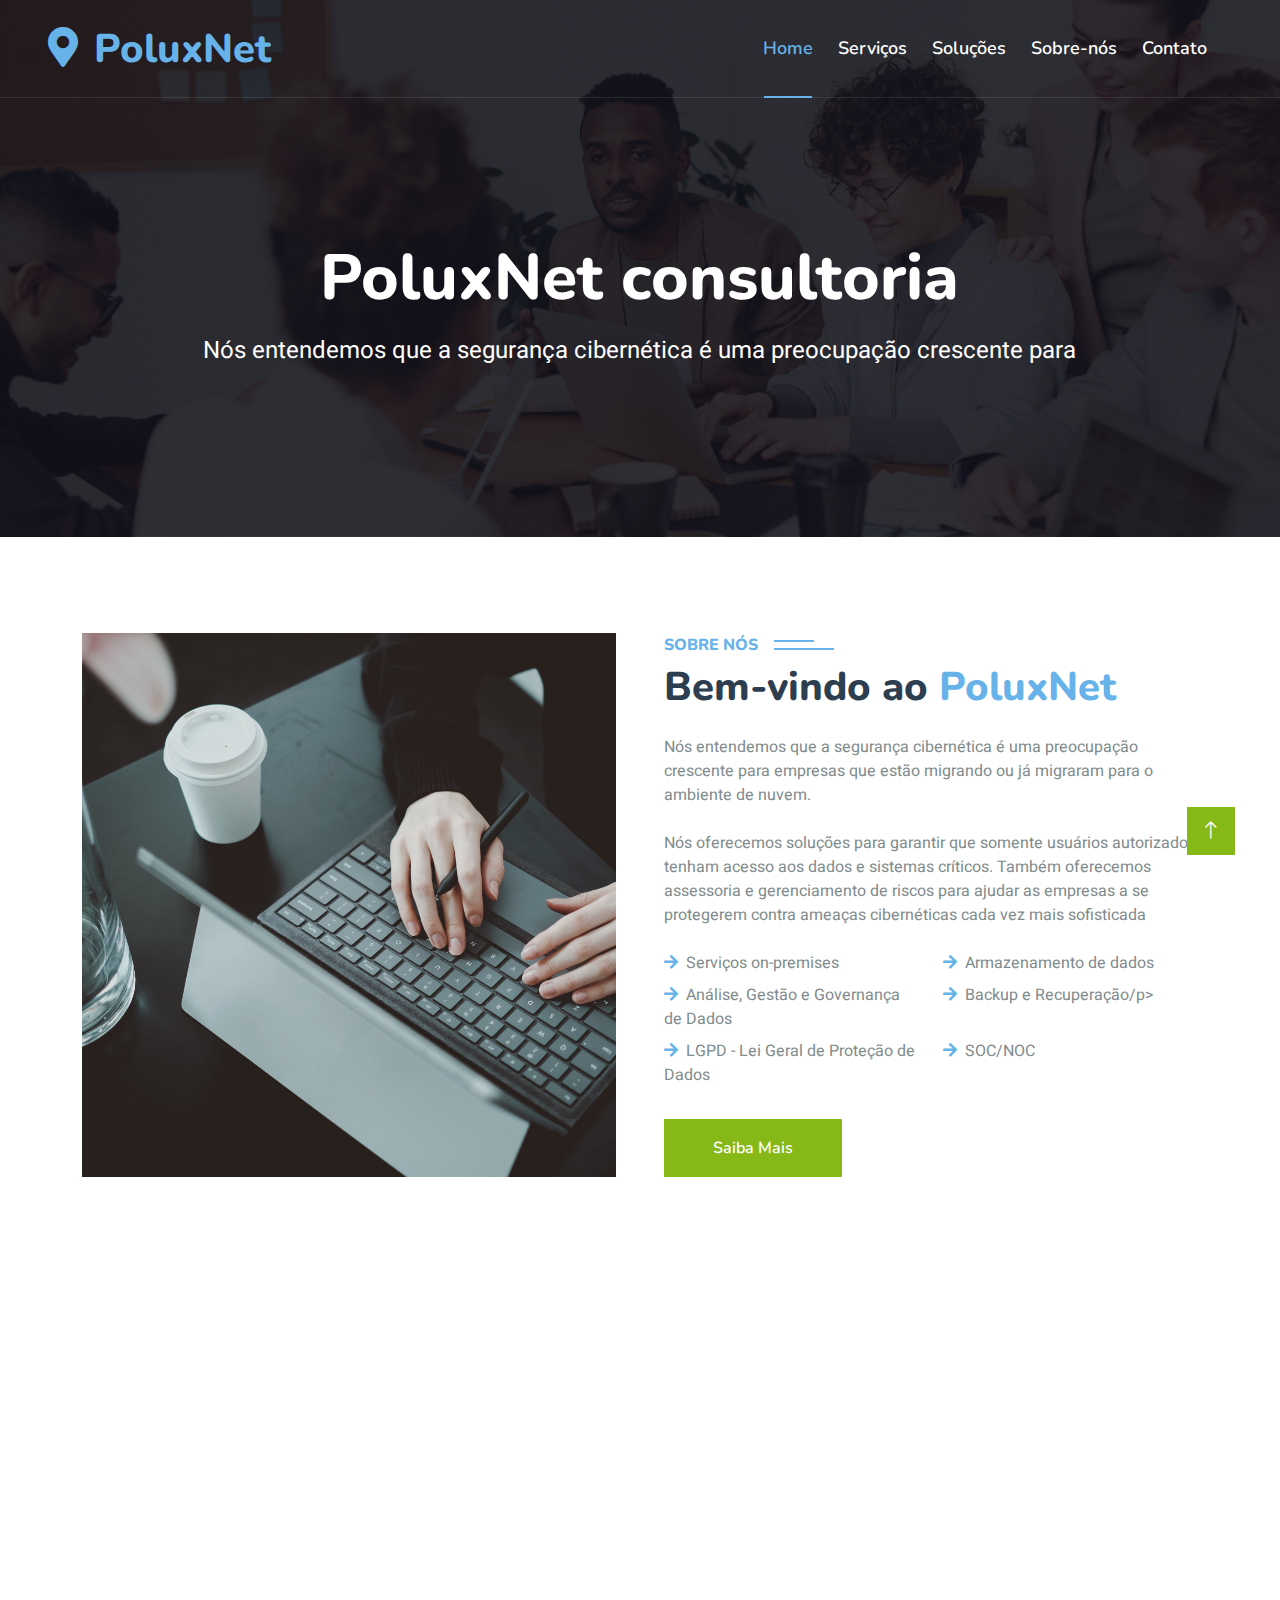
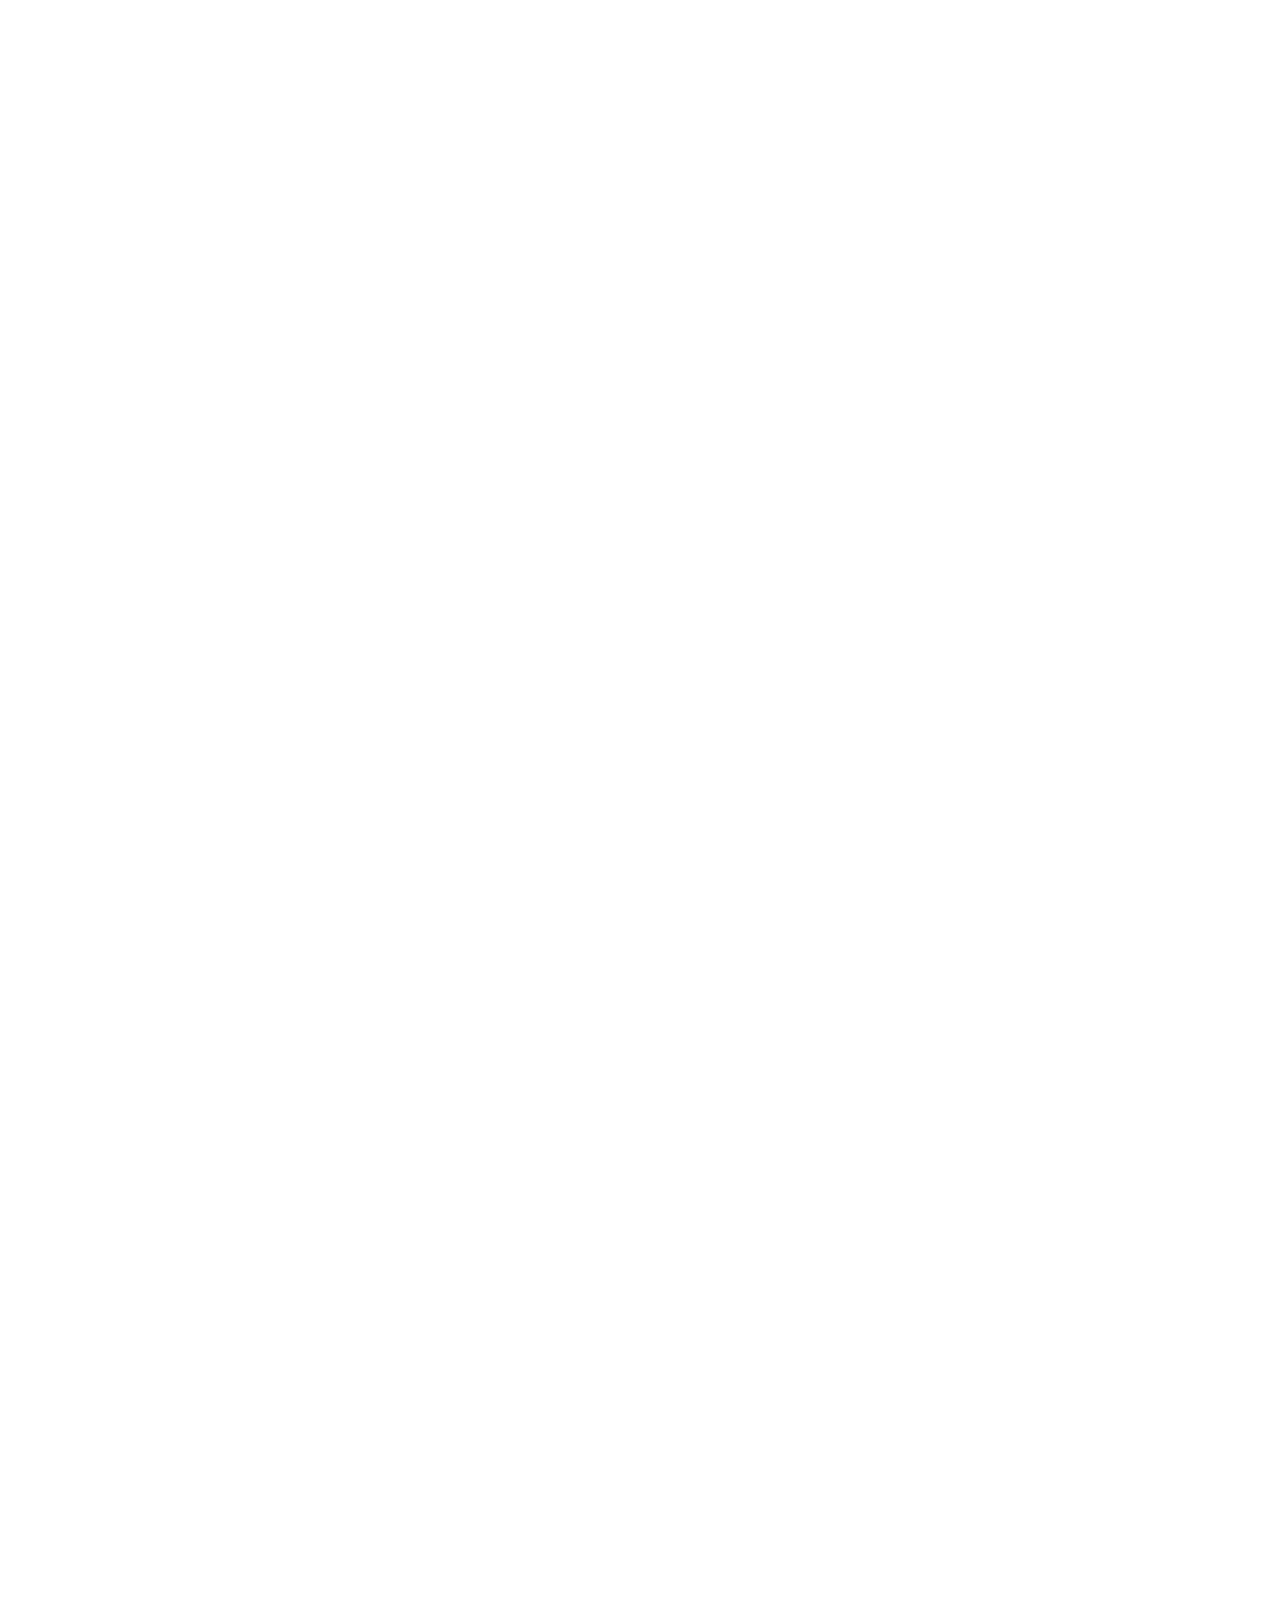
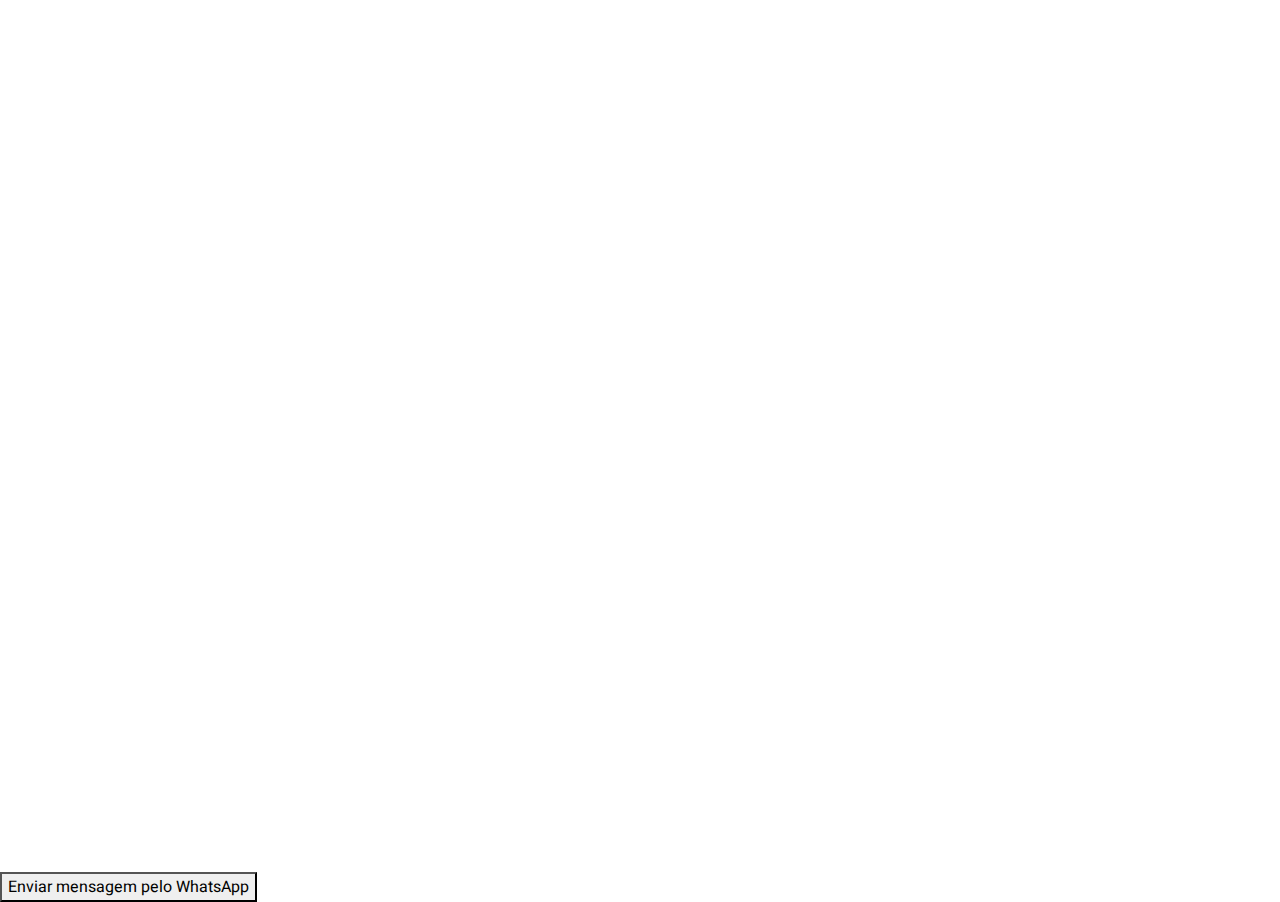
<file: index.html>
<!DOCTYPE html>
<html lang="en">

<head>
    <meta charset="utf-8">
    <title>Tourist - Travel Agency HTML Template</title>
    <meta content="width=device-width, initial-scale=1.0" name="viewport">
    <meta content="" name="keywords">
    <meta content="" name="description">

    <!-- Favicon -->
    <link href="img/favicon.ico" rel="icon">

    <!-- Google Web Fonts -->
    <link rel="preconnect" href="https://fonts.googleapis.com">
    <link rel="preconnect" href="https://fonts.gstatic.com" crossorigin>
    <link href="https://fonts.googleapis.com/css2?family=Heebo:wght@400;500;600&family=Nunito:wght@600;700;800&display=swap" rel="stylesheet">

    <!-- Icon Font Stylesheet -->
    <link href="https://cdnjs.cloudflare.com/ajax/libs/font-awesome/5.10.0/css/all.min.css" rel="stylesheet">
    <link href="https://cdn.jsdelivr.net/npm/bootstrap-icons@1.4.1/font/bootstrap-icons.css" rel="stylesheet">

    <!-- Libraries Stylesheet -->
    <link href="lib/animate/animate.min.css" rel="stylesheet">
    <link href="lib/owlcarousel/assets/owl.carousel.min.css" rel="stylesheet">
    <link href="lib/tempusdominus/css/tempusdominus-bootstrap-4.min.css" rel="stylesheet" />

    <!-- Customized Bootstrap Stylesheet -->
    <link href="css/bootstrap.min.css" rel="stylesheet">

    <!-- Template Stylesheet -->
    <link href="css/style.css" rel="stylesheet">
</head>

<body>
    <!-- Spinner Start -->
    <div id="spinner" class="show bg-white position-fixed translate-middle w-100 vh-100 top-50 start-50 d-flex align-items-center justify-content-center">
        <div class="spinner-border text-primary" style="width: 3rem; height: 3rem;" role="status">
            <span class="sr-only">Loading...</span>
        </div>
    </div>
    <!-- Spinner End -->


    <!-- Topbar Start -->
  <!--   <div class="container-fluid bg-dark px-5 d-none d-lg-block">
        <div class="row gx-0">
            <div class="col-lg-8 text-center text-lg-start mb-2 mb-lg-0">
                <div class="d-inline-flex align-items-center" style="height: 45px;">
                    <small class="me-3 text-light"><i class="fa fa-map-marker-alt me-2"></i>123 Street, New York, USA</small>
                    <small class="me-3 text-light"><i class="fa fa-phone-alt me-2"></i>+012 345 6789</small>
                    <small class="text-light"><i class="fa fa-envelope-open me-2"></i>info@example.com</small>
                </div>
            </div>
            <div class="col-lg-4 text-center text-lg-end">
                <div class="d-inline-flex align-items-center" style="height: 45px;">
                    <a class="btn btn-sm btn-outline-light btn-sm-square rounded-circle me-2" href=""><i class="fab fa-twitter fw-normal"></i></a>
                    <a class="btn btn-sm btn-outline-light btn-sm-square rounded-circle me-2" href=""><i class="fab fa-facebook-f fw-normal"></i></a>
                    <a class="btn btn-sm btn-outline-light btn-sm-square rounded-circle me-2" href=""><i class="fab fa-linkedin-in fw-normal"></i></a>
                    <a class="btn btn-sm btn-outline-light btn-sm-square rounded-circle me-2" href=""><i class="fab fa-instagram fw-normal"></i></a>
                    <a class="btn btn-sm btn-outline-light btn-sm-square rounded-circle" href=""><i class="fab fa-youtube fw-normal"></i></a>
                </div>
            </div>
        </div>
    </div> -->
    <!-- Topbar End -->


    <!-- Navbar & Hero Start -->
    <div class="container-fluid position-relative p-0">
        <nav class="navbar navbar-expand-lg navbar-light px-4 px-lg-5 py-3 py-lg-0">
            <a href="" class="navbar-brand p-0">
                <h1 class="text-primary m-0"><i class="fa fa-map-marker-alt me-3"></i>PoluxNet</h1>
                <!-- <img src="img/logo.png" alt="Logo"> -->
            </a>
            <button class="navbar-toggler" type="button" data-bs-toggle="collapse" data-bs-target="#navbarCollapse">
                <span class="fa fa-bars"></span>
            </button>
            <div class="collapse navbar-collapse" id="navbarCollapse">
                <div class="navbar-nav ms-auto py-0">
                    <a href="index.html" class="nav-item nav-link active">Home</a>
                    <a href="service.html" class="nav-item nav-link">Serviços</a>
                    <a href="package.html" class="nav-item nav-link">Soluções</a>
                    <a href="about.html" class="nav-item nav-link">Sobre-nós</a>
                    <a href="contact.html" class="nav-item nav-link">Contato</a>
                </div>
                <!-- <a href="" class="btn btn-primary rounded-pill py-2 px-4">Register</a> -->
            </div>
        </nav>

        <div class="container-fluid bg-primary py-5 mb-5 hero-header">
            <div class="container py-5">
                <div class="row justify-content-center py-5">
                    <div class="col-lg-10 pt-lg-5 mt-lg-5 text-center">
                        <h1 class="display-3 text-white mb-3 animated slideInDown">PoluxNet consultoria</h1>
                        <p class="fs-4 text-white mb-4 animated slideInDown">Nós entendemos que a segurança cibernética é uma preocupação crescente para</p>
                        
                    </div>
                </div>
            </div>
        </div>
    </div>
    <!-- Navbar & Hero End -->


    <!-- About Start -->
    <div class="container-xxl py-5">
        <div class="container">
            <div class="row g-5">
                <div class="col-lg-6 wow fadeInUp" data-wow-delay="0.1s" style="min-height: 400px;">
                    <div class="position-relative h-100">
                        <img class="img-fluid position-absolute w-100 h-100" src="img/snome.png" alt="" style="object-fit: cover;">
                    </div>
                </div>
                <div class="col-lg-6 wow fadeInUp" data-wow-delay="0.3s">
                    <h6 class="section-title bg-white text-start text-primary pe-3">Sobre nós</h6>
                    <h1 class="mb-4">Bem-vindo ao <span class="text-primary">PoluxNet</span></h1>
                    <p class="mb-4">Nós entendemos que a segurança cibernética é uma preocupação crescente para empresas que estão migrando ou já migraram para o ambiente de nuvem.</p>
                    <p class="mb-4">Nós oferecemos soluções para garantir que somente usuários autorizados tenham acesso aos dados e sistemas críticos. Também oferecemos assessoria e gerenciamento de riscos para ajudar as empresas a se protegerem contra ameaças cibernéticas cada vez mais sofisticada</p>
                    <div class="row gy-2 gx-4 mb-4">
                        <div class="col-sm-6">
                            <p class="mb-0"><i class="fa fa-arrow-right text-primary me-2"></i>Serviços on-premises</p>
                        </div>
                        <div class="col-sm-6">
                            <p class="mb-0"><i class="fa fa-arrow-right text-primary me-2"></i>Armazenamento de dados</p>
                        </div>
                        <div class="col-sm-6">
                            <p class="mb-0"><i class="fa fa-arrow-right text-primary me-2"></i>Análise, Gestão e Governança de Dados</p>
                        </div>
                        <div class="col-sm-6">
                            <p class="mb-0"><i class="fa fa-arrow-right text-primary me-2"></i>Backup e Recuperação/p>
                        </div>
                        <div class="col-sm-6">
                            <p class="mb-0"><i class="fa fa-arrow-right text-primary me-2"></i>LGPD - Lei Geral de Proteção de Dados</p>
                        </div>
                        <div class="col-sm-6">
                            <p class="mb-0"><i class="fa fa-arrow-right text-primary me-2"></i>SOC/NOC</p>
                        </div>
                    </div>
                    <a class="btn btn-primary py-3 px-5 mt-2" href=""> Saiba Mais</a>
                </div>
            </div>
        </div>
    </div>
    <!-- About End -->


    <!-- Service Start -->
    <div class="container-xxl py-5">
        <div class="container">
            <div class="text-center wow fadeInUp" data-wow-delay="0.1s">
                <h6 class="section-title bg-white text-center text-primary px-3">Serviços</h6>
                <h1 class="mb-5">Nossos serviços</h1>
            </div>
            <div class="row g-4">
                <div class="col-lg-3 col-sm-6 wow fadeInUp" data-wow-delay="0.1s">
                    <div class="service-item rounded pt-3">
                        <div class="p-4">
                            <i class="fa fa-3x fa-globe text-primary mb-4"></i>
                            <h5>Backup e restore</h5>
                            <p>Diam elitr kasd sed at elitr sed ipsum justo dolor sed clita amet diam</p>
                        </div>
                    </div>
                </div>
                <div class="col-lg-3 col-sm-6 wow fadeInUp" data-wow-delay="0.3s">
                    <div class="service-item rounded pt-3">
                        <div class="p-4">
                            <i class="fa fa-3x fa-hotel text-primary mb-4"></i>
                            <h5>Firewall</h5>
                            <p>Diam elitr kasd sed at elitr sed ipsum justo dolor sed clita amet diam</p>
                        </div>
                    </div>
                </div>
                <div class="col-lg-3 col-sm-6 wow fadeInUp" data-wow-delay="0.5s">
                    <div class="service-item rounded pt-3">
                        <div class="p-4">
                            <i class="fa fa-3x fa-user text-primary mb-4"></i>
                            <h5>Arvvo Suite</h5>
                            <p>Diam elitr kasd sed at elitr sed ipsum justo dolor sed clita amet diam</p>
                        </div>
                    </div>
                </div>
                <div class="col-lg-3 col-sm-6 wow fadeInUp" data-wow-delay="0.7s">
                    <div class="service-item rounded pt-3">
                        <div class="p-4">
                            <i class="fa fa-3x fa-cog text-primary mb-4"></i>
                            <h5>Event Management</h5>
                            <p>Diam elitr kasd sed at elitr sed ipsum justo dolor sed clita amet diam</p>
                        </div>
                    </div>
                </div>
                <div class="col-lg-3 col-sm-6 wow fadeInUp" data-wow-delay="0.1s">
                    <div class="service-item rounded pt-3">
                        <div class="p-4">
                            <i class="fa fa-3x fa-globe text-primary mb-4"></i>
                            <h5>Integração de dados</h5>
                            <p>Diam elitr kasd sed at elitr sed ipsum justo dolor sed clita amet diam</p>
                        </div>
                    </div>
                </div>
                <div class="col-lg-3 col-sm-6 wow fadeInUp" data-wow-delay="0.3s">
                    <div class="service-item rounded pt-3">
                        <div class="p-4">
                            <i class="fa fa-3x fa-hotel text-primary mb-4"></i>
                            <h5>Qualidade de dados</h5>
                            <p>Diam elitr kasd sed at elitr sed ipsum justo dolor sed clita amet diam</p>
                        </div>
                    </div>
                </div>
                <div class="col-lg-3 col-sm-6 wow fadeInUp" data-wow-delay="0.5s">
                    <div class="service-item rounded pt-3">
                        <div class="p-4">
                            <i class="fa fa-3x fa-user text-primary mb-4"></i>
                            <h5>Dados Mestres</h5>
                            <p>Diam elitr kasd sed at elitr sed ipsum justo dolor sed clita amet diam</p>
                        </div>
                    </div>
                </div>
                <div class="col-lg-3 col-sm-6 wow fadeInUp" data-wow-delay="0.7s">
                    <div class="service-item rounded pt-3">
                        <div class="p-4">
                            <i class="fa fa-3x fa-cog text-primary mb-4"></i>
                            <h5>Metadados</h5>
                            <p>Diam elitr kasd sed at elitr sed ipsum justo dolor sed clita amet diam</p>
                        </div>
                    </div>
                </div>
            </div>
        </div>
    </div>
    <!-- Service End -->


    <!-- Destination Start -->
    <!-- <div class="container-xxl py-5 destination">
        <div class="container">
            <div class="text-center wow fadeInUp" data-wow-delay="0.1s">
                <h6 class="section-title bg-white text-center text-primary px-3">Nossos diferenciais</h6>
                <h1 class="mb-5">Popular Destination</h1>
            </div>
            <div class="row g-3">
                <div class="col-lg-7 col-md-6">
                    <div class="row g-3">
                        <div class="col-lg-12 col-md-12 wow zoomIn" data-wow-delay="0.1s">
                            <a class="position-relative d-block overflow-hidden" href="">
                                <img class="img-fluid" src="img/destination-1.jpg" alt="">
                                <div class="bg-white text-danger fw-bold position-absolute top-0 start-0 m-3 py-1 px-2">30% OFF</div>
                                <div class="bg-white text-primary fw-bold position-absolute bottom-0 end-0 m-3 py-1 px-2">Thailand</div>
                            </a>
                        </div>
                        <div class="col-lg-6 col-md-12 wow zoomIn" data-wow-delay="0.3s">
                            <a class="position-relative d-block overflow-hidden" href="">
                                <img class="img-fluid" src="img/destination-2.jpg" alt="">
                                <div class="bg-white text-danger fw-bold position-absolute top-0 start-0 m-3 py-1 px-2">25% OFF</div>
                                <div class="bg-white text-primary fw-bold position-absolute bottom-0 end-0 m-3 py-1 px-2">Malaysia</div>
                            </a>
                        </div>
                        <div class="col-lg-6 col-md-12 wow zoomIn" data-wow-delay="0.5s">
                            <a class="position-relative d-block overflow-hidden" href="">
                                <img class="img-fluid" src="img/destination-3.jpg" alt="">
                                <div class="bg-white text-danger fw-bold position-absolute top-0 start-0 m-3 py-1 px-2">35% OFF</div>
                                <div class="bg-white text-primary fw-bold position-absolute bottom-0 end-0 m-3 py-1 px-2">Australia</div>
                            </a>
                        </div>
                    </div>
                </div>
                <div class="col-lg-5 col-md-6 wow zoomIn" data-wow-delay="0.7s" style="min-height: 350px;">
                    <a class="position-relative d-block h-100 overflow-hidden" href="">
                        <img class="img-fluid position-absolute w-100 h-100" src="img/destination-4.jpg" alt="" style="object-fit: cover;">
                        <div class="bg-white text-danger fw-bold position-absolute top-0 start-0 m-3 py-1 px-2">20% OFF</div>
                        <div class="bg-white text-primary fw-bold position-absolute bottom-0 end-0 m-3 py-1 px-2">Indonesia</div>
                    </a>
                </div>
            </div>
        </div>
    </div> -->
    <!-- Destination Start -->


    <!-- Package Start -->
    <!-- <div class="container-xxl py-5">
        <div class="container">
            <div class="text-center wow fadeInUp" data-wow-delay="0.1s">
                <h6 class="section-title bg-white text-center text-primary px-3">Packages</h6>
                <h1 class="mb-5">Awesome Packages</h1>
            </div>
            <div class="row g-4 justify-content-center">
                <div class="col-lg-4 col-md-6 wow fadeInUp" data-wow-delay="0.1s">
                    <div class="package-item">
                        <div class="overflow-hidden">
                            <img class="img-fluid" src="img/package-1.jpg" alt="">
                        </div>
                        <div class="d-flex border-bottom">
                            <small class="flex-fill text-center border-end py-2"><i class="fa fa-map-marker-alt text-primary me-2"></i>Thailand</small>
                            <small class="flex-fill text-center border-end py-2"><i class="fa fa-calendar-alt text-primary me-2"></i>3 days</small>
                            <small class="flex-fill text-center py-2"><i class="fa fa-user text-primary me-2"></i>2 Person</small>
                        </div>
                        <div class="text-center p-4">
                            <h3 class="mb-0">$149.00</h3>
                            <div class="mb-3">
                                <small class="fa fa-star text-primary"></small>
                                <small class="fa fa-star text-primary"></small>
                                <small class="fa fa-star text-primary"></small>
                                <small class="fa fa-star text-primary"></small>
                                <small class="fa fa-star text-primary"></small>
                            </div>
                            <p>Tempor erat elitr rebum at clita. Diam dolor diam ipsum sit diam amet diam eos</p>
                            <div class="d-flex justify-content-center mb-2">
                                <a href="#" class="btn btn-sm btn-primary px-3 border-end" style="border-radius: 30px 0 0 30px;">Read More</a>
                                <a href="#" class="btn btn-sm btn-primary px-3" style="border-radius: 0 30px 30px 0;">Book Now</a>
                            </div>
                        </div>
                    </div>
                </div>
                <div class="col-lg-4 col-md-6 wow fadeInUp" data-wow-delay="0.3s">
                    <div class="package-item">
                        <div class="overflow-hidden">
                            <img class="img-fluid" src="img/package-2.jpg" alt="">
                        </div>
                        <div class="d-flex border-bottom">
                            <small class="flex-fill text-center border-end py-2"><i class="fa fa-map-marker-alt text-primary me-2"></i>Indonesia</small>
                            <small class="flex-fill text-center border-end py-2"><i class="fa fa-calendar-alt text-primary me-2"></i>3 days</small>
                            <small class="flex-fill text-center py-2"><i class="fa fa-user text-primary me-2"></i>2 Person</small>
                        </div>
                        <div class="text-center p-4">
                            <h3 class="mb-0">$139.00</h3>
                            <div class="mb-3">
                                <small class="fa fa-star text-primary"></small>
                                <small class="fa fa-star text-primary"></small>
                                <small class="fa fa-star text-primary"></small>
                                <small class="fa fa-star text-primary"></small>
                                <small class="fa fa-star text-primary"></small>
                            </div>
                            <p>Tempor erat elitr rebum at clita. Diam dolor diam ipsum sit diam amet diam eos</p>
                            <div class="d-flex justify-content-center mb-2">
                                <a href="#" class="btn btn-sm btn-primary px-3 border-end" style="border-radius: 30px 0 0 30px;">Read More</a>
                                <a href="#" class="btn btn-sm btn-primary px-3" style="border-radius: 0 30px 30px 0;">Book Now</a>
                            </div>
                        </div>
                    </div>
                </div>
                <div class="col-lg-4 col-md-6 wow fadeInUp" data-wow-delay="0.5s">
                    <div class="package-item">
                        <div class="overflow-hidden">
                            <img class="img-fluid" src="img/package-3.jpg" alt="">
                        </div>
                        <div class="d-flex border-bottom">
                            <small class="flex-fill text-center border-end py-2"><i class="fa fa-map-marker-alt text-primary me-2"></i>Malaysia</small>
                            <small class="flex-fill text-center border-end py-2"><i class="fa fa-calendar-alt text-primary me-2"></i>3 days</small>
                            <small class="flex-fill text-center py-2"><i class="fa fa-user text-primary me-2"></i>2 Person</small>
                        </div>
                        <div class="text-center p-4">
                            <h3 class="mb-0">$189.00</h3>
                            <div class="mb-3">
                                <small class="fa fa-star text-primary"></small>
                                <small class="fa fa-star text-primary"></small>
                                <small class="fa fa-star text-primary"></small>
                                <small class="fa fa-star text-primary"></small>
                                <small class="fa fa-star text-primary"></small>
                            </div>
                            <p>Tempor erat elitr rebum at clita. Diam dolor diam ipsum sit diam amet diam eos</p>
                            <div class="d-flex justify-content-center mb-2">
                                <a href="#" class="btn btn-sm btn-primary px-3 border-end" style="border-radius: 30px 0 0 30px;">Read More</a>
                                <a href="#" class="btn btn-sm btn-primary px-3" style="border-radius: 0 30px 30px 0;">Book Now</a>
                            </div>
                        </div>
                    </div>
                </div>
            </div>
        </div>
    </div> -->
    <!-- Package End -->


    <!-- Booking Start -->
    <div class="container-xxl py-5 wow fadeInUp" data-wow-delay="0.1s">
        <div class="container">
            <div class="booking p-5">
                <div class="row g-5 align-items-center">
                    <div class="col-md-6 text-white">
                        <h6 class="text-white text-uppercase"></h6>
                        <h1 class="text-white mb-4"> PoluxNet</h1>
                        <p class="mb-4">Nós entendemos que a segurança cibernética é uma preocupação crescente para empresas que estão migrando ou já migraram para o ambiente de nuvem.</p>
                        <p class="mb-4"> Nós oferecemos soluções para garantir que somente usuários autorizados tenham acesso aos dados e sistemas críticos. Também oferecemos assessoria e gerenciamento de riscos para ajudar as empresas a se protegerem contra ameaças cibernéticas cada vez mais sofisticadas.</p>
                        <a class="btn btn-outline-light py-3 px-5 mt-2" href="">Saiba Mais</a>
                    </div>
                    <div class="col-md-6">
                        <h1 class="text-white mb-4">Fale com a PoluxNet</h1>
                        <form>
                            <div class="row g-3">
                                <div class="col-md-6">
                                    <div class="form-floating">
                                        <input type="text" class="form-control bg-transparent" id="name" placeholder="Your Name">
                                        <label for="name">Nome</label>
                                    </div>
                                </div>
                                <div class="col-md-6">
                                    <div class="form-floating">
                                        <input type="email" class="form-control bg-transparent" id="email" placeholder="Your Email">
                                        <label for="email"> Email</label>
                                    </div>
                                </div>
                                <div class="col-md-6">
                                    <div class="form-floating date" id="date3" data-target-input="nearest">
                                        <input type="text" class="form-control bg-transparent datetimepicker-input" id="datetime" placeholder="Date & Time" data-target="#date3" data-toggle="datetimepicker" />
                                        <label for="datetime">Telefone</label>
                                    </div>
                                </div>
                               
                                <div class="col-12">
                                    <div class="form-floating">
                                        <textarea class="form-control bg-transparent" placeholder="Special Request" id="message" style="height: 100px"></textarea>
                                        <label for="message">Menssagem</label>
                                    </div>
                                </div>
                                <div class="col-12">
                                    <button class="btn btn-outline-light w-100 py-3" type="submit">Enviar</button>
                                </div>
                            </div>
                        </form>
                    </div>
                </div>
            </div>
        </div>
    </div>
    <!-- Booking Start -->


    <!-- Process Start -->
    <div class="container-xxl py-5">
        <div class="container">
            <div class="text-center pb-4 wow fadeInUp" data-wow-delay="0.1s">
                <h6 class="section-title bg-white text-center text-primary px-3">PoluxNet</h6>
                <h1 class="mb-5">Nossos diferenciais</h1>
            </div>
            <div class="row gy-5 gx-4 justify-content-center">
                <div class="col-lg-4 col-sm-6 text-center pt-4 wow fadeInUp" data-wow-delay="0.1s">
                    <div class="position-relative border border-primary pt-5 pb-4 px-4">
                        <div class="d-inline-flex align-items-center justify-content-center bg-primary rounded-circle position-absolute top-0 start-50 translate-middle shadow" style="width: 100px; height: 100px;">
                            <i class="fa fa-globe fa-3x text-white"></i>
                        </div>
                        <h5 class="mt-4">Seja um parceiro</h5>
                        <hr class="w-25 mx-auto bg-primary mb-1">
                        <hr class="w-50 mx-auto bg-primary mt-0">
                        <p class="mb-0">Tempor erat elitr rebum clita dolor diam ipsum sit diam amet diam eos erat ipsum et lorem et sit sed stet lorem sit</p>
                    </div>
                </div>
                <div class="col-lg-4 col-sm-6 text-center pt-4 wow fadeInUp" data-wow-delay="0.3s">
                    <div class="position-relative border border-primary pt-5 pb-4 px-4">
                        <div class="d-inline-flex align-items-center justify-content-center bg-primary rounded-circle position-absolute top-0 start-50 translate-middle shadow" style="width: 100px; height: 100px;">
                            <i class="fa fa-dollar-sign fa-3x text-white"></i>
                        </div>
                        <h5 class="mt-4">Soluções</h5>
                        <hr class="w-25 mx-auto bg-primary mb-1">
                        <hr class="w-50 mx-auto bg-primary mt-0">
                        <p class="mb-0">Tempor erat elitr rebum clita dolor diam ipsum sit diam amet diam eos erat ipsum et lorem et sit sed stet lorem sit</p>
                    </div>
                </div>
                <div class="col-lg-4 col-sm-6 text-center pt-4 wow fadeInUp" data-wow-delay="0.5s">
                    <div class="position-relative border border-primary pt-5 pb-4 px-4">
                        <div class="d-inline-flex align-items-center justify-content-center bg-primary rounded-circle position-absolute top-0 start-50 translate-middle shadow" style="width: 100px; height: 100px;">
                            <i class="fa fa-plane fa-3x text-white"></i>
                        </div>
                        <h5 class="mt-4">Compliance</h5>
                        <hr class="w-25 mx-auto bg-primary mb-1">
                        <hr class="w-50 mx-auto bg-primary mt-0">
                        <p class="mb-0">Tempor erat elitr rebum clita dolor diam ipsum sit diam amet diam eos erat ipsum et lorem et sit sed stet lorem sit</p>
                    </div>
                </div>
            </div>
        </div>
    </div>
    <!-- Process Start -->


    <!-- Team Start -->
   <!--  <div class="container-xxl py-5">
        <div class="container">
            <div class="text-center wow fadeInUp" data-wow-delay="0.1s">
                <h6 class="section-title bg-white text-center text-primary px-3">Travel Guide</h6>
                <h1 class="mb-5">Meet Our Guide</h1>
            </div>
            <div class="row g-4">
                <div class="col-lg-3 col-md-6 wow fadeInUp" data-wow-delay="0.1s">
                    <div class="team-item">
                        <div class="overflow-hidden">
                            <img class="img-fluid" src="img/team-1.jpg" alt="">
                        </div>
                        <div class="position-relative d-flex justify-content-center" style="margin-top: -19px;">
                            <a class="btn btn-square mx-1" href=""><i class="fab fa-facebook-f"></i></a>
                            <a class="btn btn-square mx-1" href=""><i class="fab fa-twitter"></i></a>
                            <a class="btn btn-square mx-1" href=""><i class="fab fa-instagram"></i></a>
                        </div>
                        <div class="text-center p-4">
                            <h5 class="mb-0">Full Name</h5>
                            <small>Designation</small>
                        </div>
                    </div>
                </div>
                <div class="col-lg-3 col-md-6 wow fadeInUp" data-wow-delay="0.3s">
                    <div class="team-item">
                        <div class="overflow-hidden">
                            <img class="img-fluid" src="img/team-2.jpg" alt="">
                        </div>
                        <div class="position-relative d-flex justify-content-center" style="margin-top: -19px;">
                            <a class="btn btn-square mx-1" href=""><i class="fab fa-facebook-f"></i></a>
                            <a class="btn btn-square mx-1" href=""><i class="fab fa-twitter"></i></a>
                            <a class="btn btn-square mx-1" href=""><i class="fab fa-instagram"></i></a>
                        </div>
                        <div class="text-center p-4">
                            <h5 class="mb-0">Full Name</h5>
                            <small>Designation</small>
                        </div>
                    </div>
                </div>
                <div class="col-lg-3 col-md-6 wow fadeInUp" data-wow-delay="0.5s">
                    <div class="team-item">
                        <div class="overflow-hidden">
                            <img class="img-fluid" src="img/team-3.jpg" alt="">
                        </div>
                        <div class="position-relative d-flex justify-content-center" style="margin-top: -19px;">
                            <a class="btn btn-square mx-1" href=""><i class="fab fa-facebook-f"></i></a>
                            <a class="btn btn-square mx-1" href=""><i class="fab fa-twitter"></i></a>
                            <a class="btn btn-square mx-1" href=""><i class="fab fa-instagram"></i></a>
                        </div>
                        <div class="text-center p-4">
                            <h5 class="mb-0">Full Name</h5>
                            <small>Designation</small>
                        </div>
                    </div>
                </div>
                <div class="col-lg-3 col-md-6 wow fadeInUp" data-wow-delay="0.7s">
                    <div class="team-item">
                        <div class="overflow-hidden">
                            <img class="img-fluid" src="img/team-4.jpg" alt="">
                        </div>
                        <div class="position-relative d-flex justify-content-center" style="margin-top: -19px;">
                            <a class="btn btn-square mx-1" href=""><i class="fab fa-facebook-f"></i></a>
                            <a class="btn btn-square mx-1" href=""><i class="fab fa-twitter"></i></a>
                            <a class="btn btn-square mx-1" href=""><i class="fab fa-instagram"></i></a>
                        </div>
                        <div class="text-center p-4">
                            <h5 class="mb-0">Full Name</h5>
                            <small>Designation</small>
                        </div>
                    </div>
                </div>
            </div>
        </div>
    </div> -->
    <!-- Team End -->


    <!-- Testimonial Start -->
    <div class="container-xxl py-5 wow fadeInUp" data-wow-delay="0.1s">
        <div class="container">
            <div class="text-center">
                <h6 class="section-title bg-white text-center text-primary px-3">PoluxNet</h6>
                <h1 class="mb-5">Nossos clientes dizem!!!<h1>
            </div>
            <div class="owl-carousel testimonial-carousel position-relative">
                <div class="testimonial-item bg-white text-center border p-4">
                    <img class="bg-white rounded-circle shadow p-1 mx-auto mb-3" src="img/testimonial-1.jpg" style="width: 80px; height: 80px;">
                    <h5 class="mb-0">John Doe</h5>
                    <p>New York, USA</p>
                    <p class="mb-0">Tempor erat elitr rebum at clita. Diam dolor diam ipsum sit diam amet diam et eos. Clita erat ipsum et lorem et sit.</p>
                </div>
                <div class="testimonial-item bg-white text-center border p-4">
                    <img class="bg-white rounded-circle shadow p-1 mx-auto mb-3" src="img/testimonial-2.jpg" style="width: 80px; height: 80px;">
                    <h5 class="mb-0">John Doe</h5>
                    <p>New York, USA</p>
                    <p class="mt-2 mb-0">Tempor erat elitr rebum at clita. Diam dolor diam ipsum sit diam amet diam et eos. Clita erat ipsum et lorem et sit.</p>
                </div>
                <div class="testimonial-item bg-white text-center border p-4">
                    <img class="bg-white rounded-circle shadow p-1 mx-auto mb-3" src="img/testimonial-3.jpg" style="width: 80px; height: 80px;">
                    <h5 class="mb-0">John Doe</h5>
                    <p>New York, USA</p>
                    <p class="mt-2 mb-0">Tempor erat elitr rebum at clita. Diam dolor diam ipsum sit diam amet diam et eos. Clita erat ipsum et lorem et sit.</p>
                </div>
                <div class="testimonial-item bg-white text-center border p-4">
                    <img class="bg-white rounded-circle shadow p-1 mx-auto mb-3" src="img/testimonial-4.jpg" style="width: 80px; height: 80px;">
                    <h5 class="mb-0">John Doe</h5>
                    <p>New York, USA</p>
                    <p class="mt-2 mb-0">Tempor erat elitr rebum at clita. Diam dolor diam ipsum sit diam amet diam et eos. Clita erat ipsum et lorem et sit.</p>
                </div>
            </div>
        </div>
    </div>
    <!-- Testimonial End -->
        

    <!-- Footer Start -->
    <div class="container-fluid bg-dark text-light footer pt-5 mt-5 wow fadeIn" data-wow-delay="0.1s">
        <div class="container py-5">
            <div class="row g-5">
                <div class="col-lg-3 col-md-6">
                    <h4 class="text-white mb-3">Company</h4>
                    <a class="btn btn-link" href="">About Us</a>
                    <a class="btn btn-link" href="">Contact Us</a>
                    <a class="btn btn-link" href="">Privacy Policy</a>
                    <a class="btn btn-link" href="">Terms & Condition</a>
                    <a class="btn btn-link" href="">FAQs & Help</a>
                </div>
                <div class="col-lg-3 col-md-6">
                    <h4 class="text-white mb-3">Contact</h4>
                    <p class="mb-2"><i class="fa fa-map-marker-alt me-3"></i>123 Street, New York, USA</p>
                    <p class="mb-2"><i class="fa fa-phone-alt me-3"></i>+012 345 67890</p>
                    <p class="mb-2"><i class="fa fa-envelope me-3"></i>info@example.com</p>
                    <div class="d-flex pt-2">
                        <a class="btn btn-outline-light btn-social" href=""><i class="fab fa-twitter"></i></a>
                        <a class="btn btn-outline-light btn-social" href=""><i class="fab fa-facebook-f"></i></a>
                        <a class="btn btn-outline-light btn-social" href=""><i class="fab fa-youtube"></i></a>
                        <a class="btn btn-outline-light btn-social" href=""><i class="fab fa-linkedin-in"></i></a>
                    </div>
                </div>
                
                <div class="col-lg-3 col-md-6">
                    <h4 class="text-white mb-3">Gallery</h4>
                    <div class="row g-2 pt-2">
                        <div class="col-4">
                            <img class="img-fluid bg-light p-1" src="img/package-1.jpg" alt="">
                        </div>
                        <div class="col-4">
                            <img class="img-fluid bg-light p-1" src="img/package-2.jpg" alt="">
                        </div>
                        <div class="col-4">
                            <img class="img-fluid bg-light p-1" src="img/package-3.jpg" alt="">
                        </div>
                        <div class="col-4">
                            <img class="img-fluid bg-light p-1" src="img/package-2.jpg" alt="">
                        </div>
                        <div class="col-4">
                            <img class="img-fluid bg-light p-1" src="img/package-3.jpg" alt="">
                        </div>
                        <div class="col-4">
                            <img class="img-fluid bg-light p-1" src="img/package-1.jpg" alt="">
                        </div>
                    </div>
                </div>
                <div class="col-lg-3 col-md-6">
                    <h4 class="text-white mb-3">Newsletter</h4>
                    <p>Dolor amet sit justo amet elitr clita ipsum elitr est.</p>
                    <div class="position-relative mx-auto" style="max-width: 400px;">
                        <input class="form-control border-primary w-100 py-3 ps-4 pe-5" type="text" placeholder="Your email">
                        <button type="button" class="btn btn-primary py-2 position-absolute top-0 end-0 mt-2 me-2">SignUp</button>
                    </div>
                </div>
            </div>
        </div>
        <div class="container">
            <div class="copyright">
                <div class="row">
                    <div class="col-md-6 text-center text-md-start mb-3 mb-md-0">
                        &copy; <a class="border-bottom" href="#">Your Site Name</a>, All Right Reserved.

                        <!--/*** This template is free as long as you keep the footer author’s credit link/attribution link/backlink. If you'd like to use the template without the footer author’s credit link/attribution link/backlink, you can purchase the Credit Removal License from "https://htmlcodex.com/credit-removal". Thank you for your support. ***/-->
                        Designed By <a class="border-bottom" href="https://htmlcodex.com">HTML Codex</a>
                    </div>
                    <div class="col-md-6 text-center text-md-end">
                        <div class="footer-menu">
                            <a href="">Home</a>
                            <a href="">Cookies</a>
                            <a href="">Help</a>
                            <a href="">FQAs</a>
                        </div>
                    </div>
                </div>
            </div>
        </div>
    </div>
    <!-- Footer End -->


    <!-- Back to Top -->
    <a href="#" class="btn btn-lg btn-primary btn-lg-square back-to-top"><i class="bi bi-arrow-up"></i></a>


    <!-- JavaScript Libraries -->
    <script src="https://code.jquery.com/jquery-3.4.1.min.js"></script>
    <script src="https://cdn.jsdelivr.net/npm/bootstrap@5.0.0/dist/js/bootstrap.bundle.min.js"></script>
    <script src="lib/wow/wow.min.js"></script>
    <script src="lib/easing/easing.min.js"></script>
    <script src="lib/waypoints/waypoints.min.js"></script>
    <script src="lib/owlcarousel/owl.carousel.min.js"></script>
    <script src="lib/tempusdominus/js/moment.min.js"></script>
    <script src="lib/tempusdominus/js/moment-timezone.min.js"></script>
    <script src="lib/tempusdominus/js/tempusdominus-bootstrap-4.min.js"></script>

    <!-- Template Javascript -->
    <script src="js/main.js"></script>

    <a href="https://api.whatsapp.com/send?phone=SEUNUMERODOTELEFONE" target="_blank">
        <button>Enviar mensagem pelo WhatsApp</button>
      </a>
</body>

</html>
</file>
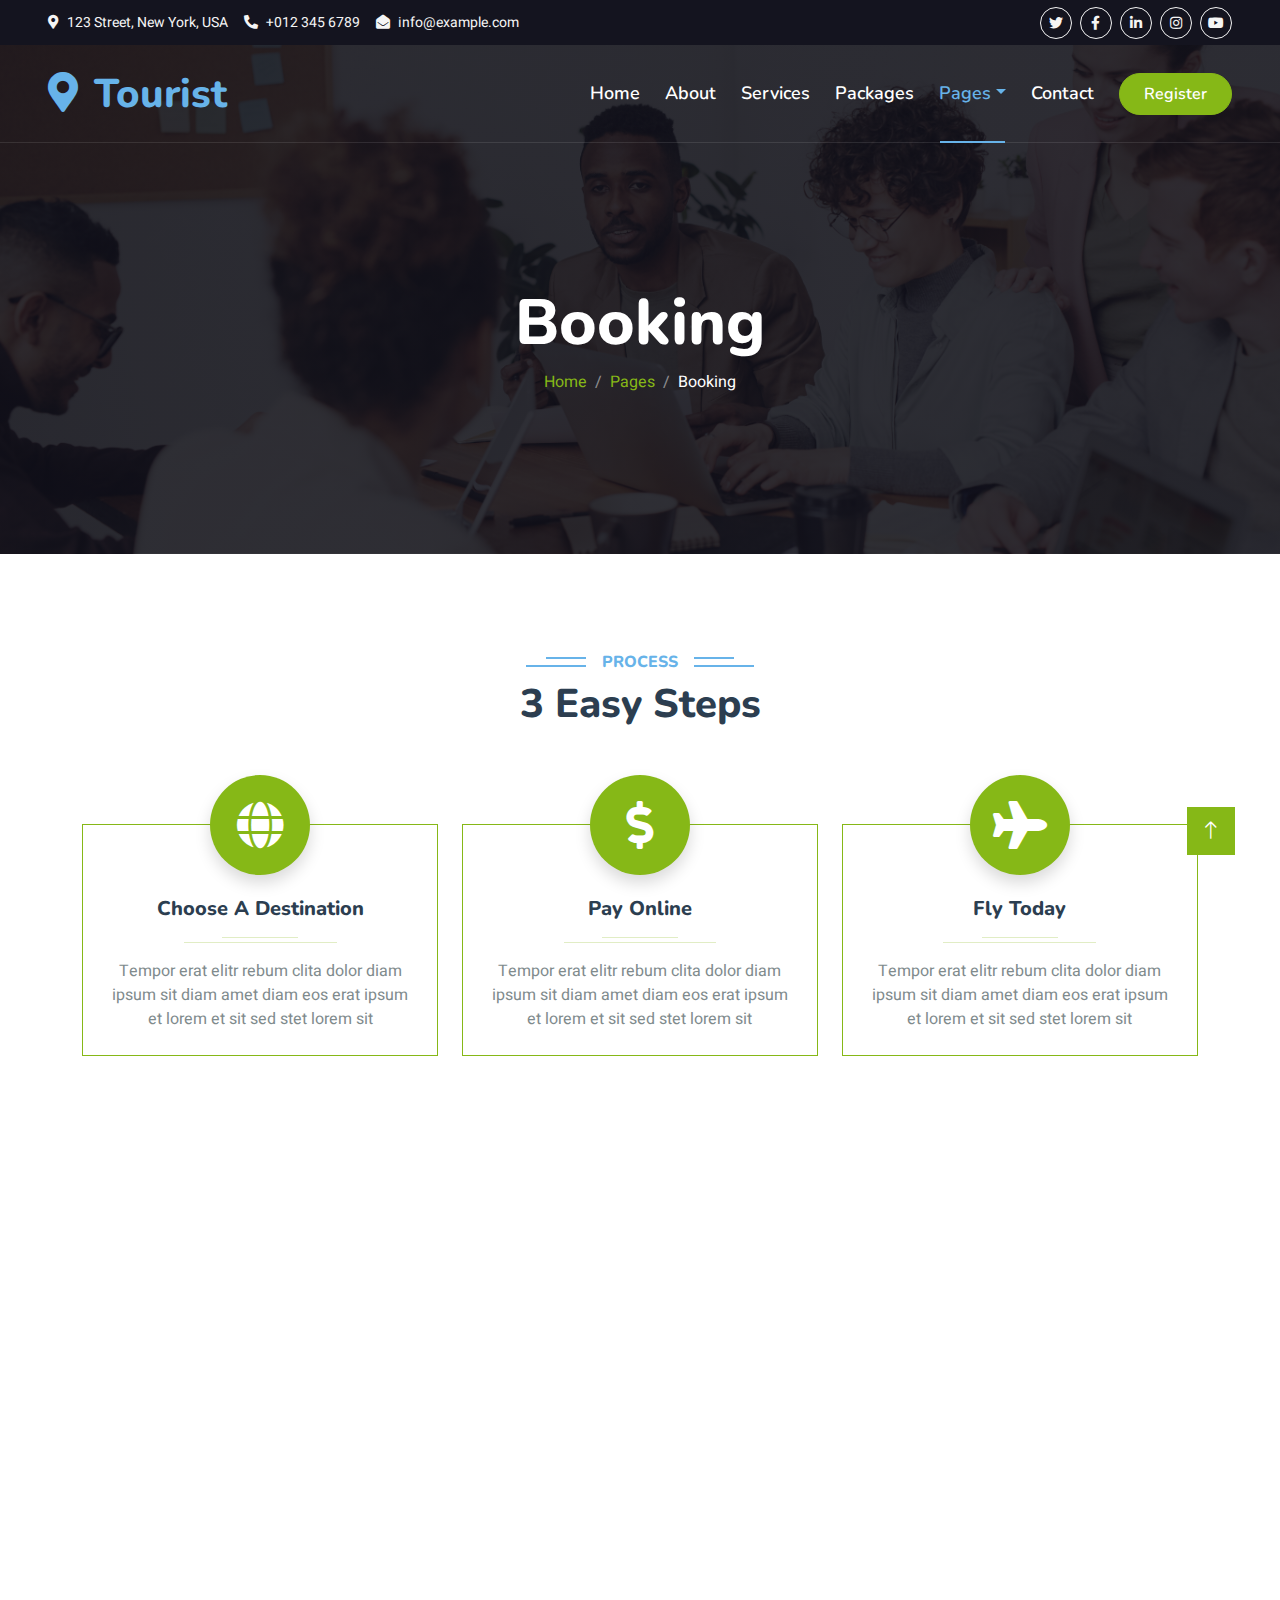
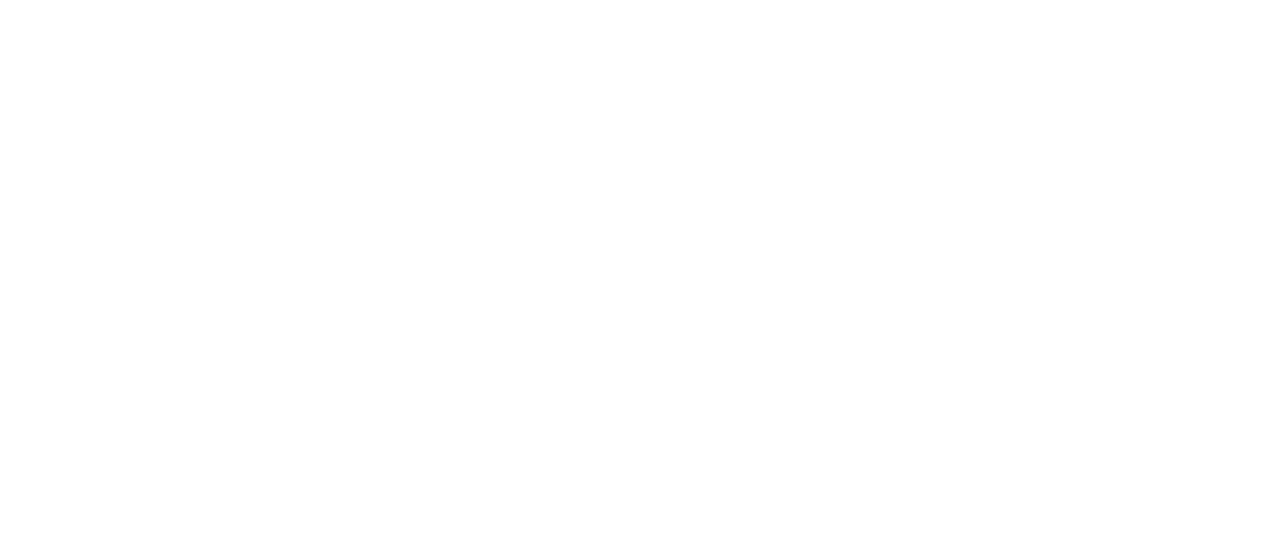
<file: booking.html>
<!DOCTYPE html>
<html lang="en">

<head>
    <meta charset="utf-8">
    <title>Tourist - Travel Agency HTML Template</title>
    <meta content="width=device-width, initial-scale=1.0" name="viewport">
    <meta content="" name="keywords">
    <meta content="" name="description">

    <!-- Favicon -->
    <link href="img/favicon.ico" rel="icon">

    <!-- Google Web Fonts -->
    <link rel="preconnect" href="https://fonts.googleapis.com">
    <link rel="preconnect" href="https://fonts.gstatic.com" crossorigin>
    <link href="https://fonts.googleapis.com/css2?family=Heebo:wght@400;500;600&family=Nunito:wght@600;700;800&display=swap" rel="stylesheet">

    <!-- Icon Font Stylesheet -->
    <link href="https://cdnjs.cloudflare.com/ajax/libs/font-awesome/5.10.0/css/all.min.css" rel="stylesheet">
    <link href="https://cdn.jsdelivr.net/npm/bootstrap-icons@1.4.1/font/bootstrap-icons.css" rel="stylesheet">

    <!-- Libraries Stylesheet -->
    <link href="lib/animate/animate.min.css" rel="stylesheet">
    <link href="lib/owlcarousel/assets/owl.carousel.min.css" rel="stylesheet">
    <link href="lib/tempusdominus/css/tempusdominus-bootstrap-4.min.css" rel="stylesheet" />

    <!-- Customized Bootstrap Stylesheet -->
    <link href="css/bootstrap.min.css" rel="stylesheet">

    <!-- Template Stylesheet -->
    <link href="css/style.css" rel="stylesheet">
</head>

<body>
    <!-- Spinner Start -->
    <div id="spinner" class="show bg-white position-fixed translate-middle w-100 vh-100 top-50 start-50 d-flex align-items-center justify-content-center">
        <div class="spinner-border text-primary" style="width: 3rem; height: 3rem;" role="status">
            <span class="sr-only">Loading...</span>
        </div>
    </div>
    <!-- Spinner End -->


    <!-- Topbar Start -->
    <div class="container-fluid bg-dark px-5 d-none d-lg-block">
        <div class="row gx-0">
            <div class="col-lg-8 text-center text-lg-start mb-2 mb-lg-0">
                <div class="d-inline-flex align-items-center" style="height: 45px;">
                    <small class="me-3 text-light"><i class="fa fa-map-marker-alt me-2"></i>123 Street, New York, USA</small>
                    <small class="me-3 text-light"><i class="fa fa-phone-alt me-2"></i>+012 345 6789</small>
                    <small class="text-light"><i class="fa fa-envelope-open me-2"></i>info@example.com</small>
                </div>
            </div>
            <div class="col-lg-4 text-center text-lg-end">
                <div class="d-inline-flex align-items-center" style="height: 45px;">
                    <a class="btn btn-sm btn-outline-light btn-sm-square rounded-circle me-2" href=""><i class="fab fa-twitter fw-normal"></i></a>
                    <a class="btn btn-sm btn-outline-light btn-sm-square rounded-circle me-2" href=""><i class="fab fa-facebook-f fw-normal"></i></a>
                    <a class="btn btn-sm btn-outline-light btn-sm-square rounded-circle me-2" href=""><i class="fab fa-linkedin-in fw-normal"></i></a>
                    <a class="btn btn-sm btn-outline-light btn-sm-square rounded-circle me-2" href=""><i class="fab fa-instagram fw-normal"></i></a>
                    <a class="btn btn-sm btn-outline-light btn-sm-square rounded-circle" href=""><i class="fab fa-youtube fw-normal"></i></a>
                </div>
            </div>
        </div>
    </div>
    <!-- Topbar End -->


    <!-- Navbar & Hero Start -->
    <div class="container-fluid position-relative p-0">
        <nav class="navbar navbar-expand-lg navbar-light px-4 px-lg-5 py-3 py-lg-0">
            <a href="" class="navbar-brand p-0">
                <h1 class="text-primary m-0"><i class="fa fa-map-marker-alt me-3"></i>Tourist</h1>
                <!-- <img src="img/logo.png" alt="Logo"> -->
            </a>
            <button class="navbar-toggler" type="button" data-bs-toggle="collapse" data-bs-target="#navbarCollapse">
                <span class="fa fa-bars"></span>
            </button>
            <div class="collapse navbar-collapse" id="navbarCollapse">
                <div class="navbar-nav ms-auto py-0">
                    <a href="index.html" class="nav-item nav-link">Home</a>
                    <a href="about.html" class="nav-item nav-link">About</a>
                    <a href="service.html" class="nav-item nav-link">Services</a>
                    <a href="package.html" class="nav-item nav-link">Packages</a>
                    <div class="nav-item dropdown">
                        <a href="#" class="nav-link dropdown-toggle active" data-bs-toggle="dropdown">Pages</a>
                        <div class="dropdown-menu m-0">
                            <a href="destination.html" class="dropdown-item">Destination</a>
                            <a href="booking.html" class="dropdown-item active">Booking</a>
                            <a href="team.html" class="dropdown-item">Travel Guides</a>
                            <a href="testimonial.html" class="dropdown-item">Testimonial</a>
                            <a href="404.html" class="dropdown-item">404 Page</a>
                        </div>
                    </div>
                    <a href="contact.html" class="nav-item nav-link">Contact</a>
                </div>
                <a href="" class="btn btn-primary rounded-pill py-2 px-4">Register</a>
            </div>
        </nav>

        <div class="container-fluid bg-primary py-5 mb-5 hero-header">
            <div class="container py-5">
                <div class="row justify-content-center py-5">
                    <div class="col-lg-10 pt-lg-5 mt-lg-5 text-center">
                        <h1 class="display-3 text-white animated slideInDown">Booking</h1>
                        <nav aria-label="breadcrumb">
                            <ol class="breadcrumb justify-content-center">
                                <li class="breadcrumb-item"><a href="#">Home</a></li>
                                <li class="breadcrumb-item"><a href="#">Pages</a></li>
                                <li class="breadcrumb-item text-white active" aria-current="page">Booking</li>
                            </ol>
                        </nav>
                    </div>
                </div>
            </div>
        </div>
    </div>
    <!-- Navbar & Hero End -->


    <!-- Process Start -->
    <div class="container-xxl py-5">
        <div class="container">
            <div class="text-center pb-4 wow fadeInUp" data-wow-delay="0.1s">
                <h6 class="section-title bg-white text-center text-primary px-3">Process</h6>
                <h1 class="mb-5">3 Easy Steps</h1>
            </div>
            <div class="row gy-5 gx-4 justify-content-center">
                <div class="col-lg-4 col-sm-6 text-center pt-4 wow fadeInUp" data-wow-delay="0.1s">
                    <div class="position-relative border border-primary pt-5 pb-4 px-4">
                        <div class="d-inline-flex align-items-center justify-content-center bg-primary rounded-circle position-absolute top-0 start-50 translate-middle shadow" style="width: 100px; height: 100px;">
                            <i class="fa fa-globe fa-3x text-white"></i>
                        </div>
                        <h5 class="mt-4">Choose A Destination</h5>
                        <hr class="w-25 mx-auto bg-primary mb-1">
                        <hr class="w-50 mx-auto bg-primary mt-0">
                        <p class="mb-0">Tempor erat elitr rebum clita dolor diam ipsum sit diam amet diam eos erat ipsum et lorem et sit sed stet lorem sit</p>
                    </div>
                </div>
                <div class="col-lg-4 col-sm-6 text-center pt-4 wow fadeInUp" data-wow-delay="0.3s">
                    <div class="position-relative border border-primary pt-5 pb-4 px-4">
                        <div class="d-inline-flex align-items-center justify-content-center bg-primary rounded-circle position-absolute top-0 start-50 translate-middle shadow" style="width: 100px; height: 100px;">
                            <i class="fa fa-dollar-sign fa-3x text-white"></i>
                        </div>
                        <h5 class="mt-4">Pay Online</h5>
                        <hr class="w-25 mx-auto bg-primary mb-1">
                        <hr class="w-50 mx-auto bg-primary mt-0">
                        <p class="mb-0">Tempor erat elitr rebum clita dolor diam ipsum sit diam amet diam eos erat ipsum et lorem et sit sed stet lorem sit</p>
                    </div>
                </div>
                <div class="col-lg-4 col-sm-6 text-center pt-4 wow fadeInUp" data-wow-delay="0.5s">
                    <div class="position-relative border border-primary pt-5 pb-4 px-4">
                        <div class="d-inline-flex align-items-center justify-content-center bg-primary rounded-circle position-absolute top-0 start-50 translate-middle shadow" style="width: 100px; height: 100px;">
                            <i class="fa fa-plane fa-3x text-white"></i>
                        </div>
                        <h5 class="mt-4">Fly Today</h5>
                        <hr class="w-25 mx-auto bg-primary mb-1">
                        <hr class="w-50 mx-auto bg-primary mt-0">
                        <p class="mb-0">Tempor erat elitr rebum clita dolor diam ipsum sit diam amet diam eos erat ipsum et lorem et sit sed stet lorem sit</p>
                    </div>
                </div>
            </div>
        </div>
    </div>
    <!-- Process Start -->


    <!-- Booking Start -->
    <div class="container-xxl py-5 wow fadeInUp" data-wow-delay="0.1s">
        <div class="container">
            <div class="booking p-5">
                <div class="row g-5 align-items-center">
                    <div class="col-md-6 text-white">
                        <h6 class="text-white text-uppercase">Booking</h6>
                        <h1 class="text-white mb-4">Online Booking</h1>
                        <p class="mb-4">Tempor erat elitr rebum at clita. Diam dolor diam ipsum sit. Aliqu diam amet diam et eos. Clita erat ipsum et lorem et sit.</p>
                        <p class="mb-4">Tempor erat elitr rebum at clita. Diam dolor diam ipsum sit. Aliqu diam amet diam et eos. Clita erat ipsum et lorem et sit, sed stet lorem sit clita duo justo magna dolore erat amet</p>
                        <a class="btn btn-outline-light py-3 px-5 mt-2" href="">Read More</a>
                    </div>
                    <div class="col-md-6">
                        <h1 class="text-white mb-4">Book A Tour</h1>
                        <form>
                            <div class="row g-3">
                                <div class="col-md-6">
                                    <div class="form-floating">
                                        <input type="text" class="form-control bg-transparent" id="name" placeholder="Your Name">
                                        <label for="name">Your Name</label>
                                    </div>
                                </div>
                                <div class="col-md-6">
                                    <div class="form-floating">
                                        <input type="email" class="form-control bg-transparent" id="email" placeholder="Your Email">
                                        <label for="email">Your Email</label>
                                    </div>
                                </div>
                                <div class="col-md-6">
                                    <div class="form-floating date" id="date3" data-target-input="nearest">
                                        <input type="text" class="form-control bg-transparent datetimepicker-input" id="datetime" placeholder="Date & Time" data-target="#date3" data-toggle="datetimepicker" />
                                        <label for="datetime">Date & Time</label>
                                    </div>
                                </div>
                                <div class="col-md-6">
                                    <div class="form-floating">
                                        <select class="form-select bg-transparent" id="select1">
                                            <option value="1">Destination 1</option>
                                            <option value="2">Destination 2</option>
                                            <option value="3">Destination 3</option>
                                        </select>
                                        <label for="select1">Destination</label>
                                    </div>
                                </div>
                                <div class="col-12">
                                    <div class="form-floating">
                                        <textarea class="form-control bg-transparent" placeholder="Special Request" id="message" style="height: 100px"></textarea>
                                        <label for="message">Special Request</label>
                                    </div>
                                </div>
                                <div class="col-12">
                                    <button class="btn btn-outline-light w-100 py-3" type="submit">Book Now</button>
                                </div>
                            </div>
                        </form>
                    </div>
                </div>
            </div>
        </div>
    </div>
    <!-- Booking Start -->
        

    <!-- Footer Start -->
    <div class="container-fluid bg-dark text-light footer pt-5 mt-5 wow fadeIn" data-wow-delay="0.1s">
        <div class="container py-5">
            <div class="row g-5">
                <div class="col-lg-3 col-md-6">
                    <h4 class="text-white mb-3">Company</h4>
                    <a class="btn btn-link" href="">About Us</a>
                    <a class="btn btn-link" href="">Contact Us</a>
                    <a class="btn btn-link" href="">Privacy Policy</a>
                    <a class="btn btn-link" href="">Terms & Condition</a>
                    <a class="btn btn-link" href="">FAQs & Help</a>
                </div>
                <div class="col-lg-3 col-md-6">
                    <h4 class="text-white mb-3">Contact</h4>
                    <p class="mb-2"><i class="fa fa-map-marker-alt me-3"></i>123 Street, New York, USA</p>
                    <p class="mb-2"><i class="fa fa-phone-alt me-3"></i>+012 345 67890</p>
                    <p class="mb-2"><i class="fa fa-envelope me-3"></i>info@example.com</p>
                    <div class="d-flex pt-2">
                        <a class="btn btn-outline-light btn-social" href=""><i class="fab fa-twitter"></i></a>
                        <a class="btn btn-outline-light btn-social" href=""><i class="fab fa-facebook-f"></i></a>
                        <a class="btn btn-outline-light btn-social" href=""><i class="fab fa-youtube"></i></a>
                        <a class="btn btn-outline-light btn-social" href=""><i class="fab fa-linkedin-in"></i></a>
                    </div>
                </div>
                <div class="col-lg-3 col-md-6">
                    <h4 class="text-white mb-3">Gallery</h4>
                    <div class="row g-2 pt-2">
                        <div class="col-4">
                            <img class="img-fluid bg-light p-1" src="img/package-1.jpg" alt="">
                        </div>
                        <div class="col-4">
                            <img class="img-fluid bg-light p-1" src="img/package-2.jpg" alt="">
                        </div>
                        <div class="col-4">
                            <img class="img-fluid bg-light p-1" src="img/package-3.jpg" alt="">
                        </div>
                        <div class="col-4">
                            <img class="img-fluid bg-light p-1" src="img/package-2.jpg" alt="">
                        </div>
                        <div class="col-4">
                            <img class="img-fluid bg-light p-1" src="img/package-3.jpg" alt="">
                        </div>
                        <div class="col-4">
                            <img class="img-fluid bg-light p-1" src="img/package-1.jpg" alt="">
                        </div>
                    </div>
                </div>
                <div class="col-lg-3 col-md-6">
                    <h4 class="text-white mb-3">Newsletter</h4>
                    <p>Dolor amet sit justo amet elitr clita ipsum elitr est.</p>
                    <div class="position-relative mx-auto" style="max-width: 400px;">
                        <input class="form-control border-primary w-100 py-3 ps-4 pe-5" type="text" placeholder="Your email">
                        <button type="button" class="btn btn-primary py-2 position-absolute top-0 end-0 mt-2 me-2">SignUp</button>
                    </div>
                </div>
            </div>
        </div>
        <div class="container">
            <div class="copyright">
                <div class="row">
                    <div class="col-md-6 text-center text-md-start mb-3 mb-md-0">
                        &copy; <a class="border-bottom" href="#">Your Site Name</a>, All Right Reserved.

                        <!--/*** This template is free as long as you keep the footer author’s credit link/attribution link/backlink. If you'd like to use the template without the footer author’s credit link/attribution link/backlink, you can purchase the Credit Removal License from "https://htmlcodex.com/credit-removal". Thank you for your support. ***/-->
                        Designed By <a class="border-bottom" href="https://htmlcodex.com">HTML Codex</a>
                    </div>
                    <div class="col-md-6 text-center text-md-end">
                        <div class="footer-menu">
                            <a href="">Home</a>
                            <a href="">Cookies</a>
                            <a href="">Help</a>
                            <a href="">FQAs</a>
                        </div>
                    </div>
                </div>
            </div>
        </div>
    </div>
    <!-- Footer End -->


    <!-- Back to Top -->
    <a href="#" class="btn btn-lg btn-primary btn-lg-square back-to-top"><i class="bi bi-arrow-up"></i></a>


    <!-- JavaScript Libraries -->
    <script src="https://code.jquery.com/jquery-3.4.1.min.js"></script>
    <script src="https://cdn.jsdelivr.net/npm/bootstrap@5.0.0/dist/js/bootstrap.bundle.min.js"></script>
    <script src="lib/wow/wow.min.js"></script>
    <script src="lib/easing/easing.min.js"></script>
    <script src="lib/waypoints/waypoints.min.js"></script>
    <script src="lib/owlcarousel/owl.carousel.min.js"></script>
    <script src="lib/tempusdominus/js/moment.min.js"></script>
    <script src="lib/tempusdominus/js/moment-timezone.min.js"></script>
    <script src="lib/tempusdominus/js/tempusdominus-bootstrap-4.min.js"></script>

    <!-- Template Javascript -->
    <script src="js/main.js"></script>
</body>

</html>
</file>
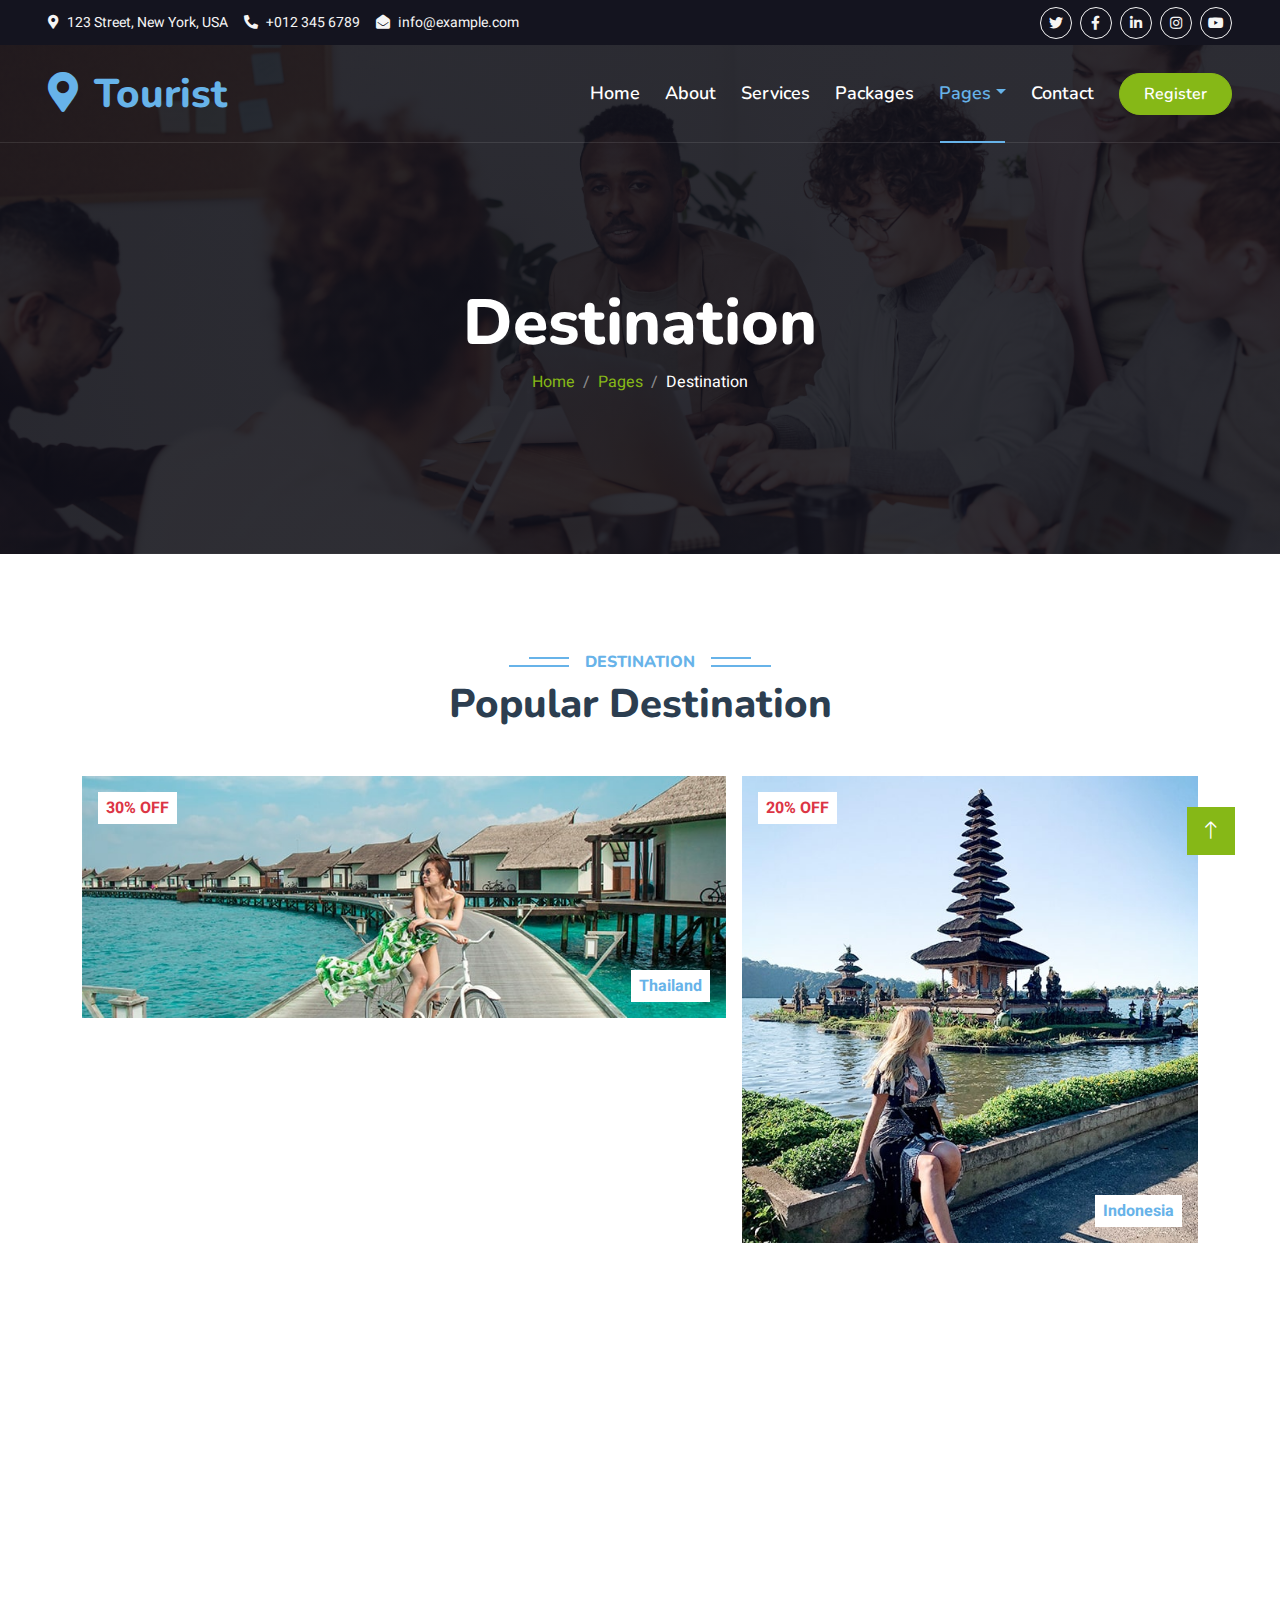
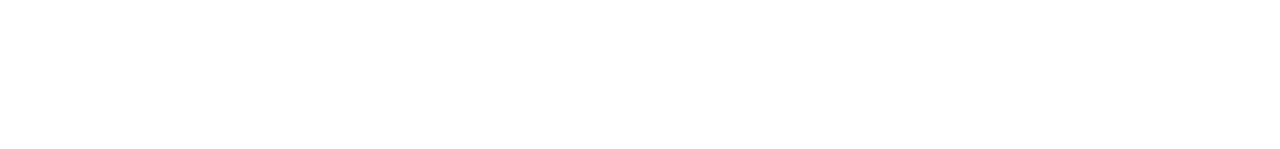
<file: destination.html>
<!DOCTYPE html>
<html lang="en">

<head>
    <meta charset="utf-8">
    <title>Tourist - Travel Agency HTML Template</title>
    <meta content="width=device-width, initial-scale=1.0" name="viewport">
    <meta content="" name="keywords">
    <meta content="" name="description">

    <!-- Favicon -->
    <link href="img/favicon.ico" rel="icon">

    <!-- Google Web Fonts -->
    <link rel="preconnect" href="https://fonts.googleapis.com">
    <link rel="preconnect" href="https://fonts.gstatic.com" crossorigin>
    <link href="https://fonts.googleapis.com/css2?family=Heebo:wght@400;500;600&family=Nunito:wght@600;700;800&display=swap" rel="stylesheet">

    <!-- Icon Font Stylesheet -->
    <link href="https://cdnjs.cloudflare.com/ajax/libs/font-awesome/5.10.0/css/all.min.css" rel="stylesheet">
    <link href="https://cdn.jsdelivr.net/npm/bootstrap-icons@1.4.1/font/bootstrap-icons.css" rel="stylesheet">

    <!-- Libraries Stylesheet -->
    <link href="lib/animate/animate.min.css" rel="stylesheet">
    <link href="lib/owlcarousel/assets/owl.carousel.min.css" rel="stylesheet">
    <link href="lib/tempusdominus/css/tempusdominus-bootstrap-4.min.css" rel="stylesheet" />

    <!-- Customized Bootstrap Stylesheet -->
    <link href="css/bootstrap.min.css" rel="stylesheet">

    <!-- Template Stylesheet -->
    <link href="css/style.css" rel="stylesheet">
</head>

<body>
    <!-- Spinner Start -->
    <div id="spinner" class="show bg-white position-fixed translate-middle w-100 vh-100 top-50 start-50 d-flex align-items-center justify-content-center">
        <div class="spinner-border text-primary" style="width: 3rem; height: 3rem;" role="status">
            <span class="sr-only">Loading...</span>
        </div>
    </div>
    <!-- Spinner End -->


    <!-- Topbar Start -->
    <div class="container-fluid bg-dark px-5 d-none d-lg-block">
        <div class="row gx-0">
            <div class="col-lg-8 text-center text-lg-start mb-2 mb-lg-0">
                <div class="d-inline-flex align-items-center" style="height: 45px;">
                    <small class="me-3 text-light"><i class="fa fa-map-marker-alt me-2"></i>123 Street, New York, USA</small>
                    <small class="me-3 text-light"><i class="fa fa-phone-alt me-2"></i>+012 345 6789</small>
                    <small class="text-light"><i class="fa fa-envelope-open me-2"></i>info@example.com</small>
                </div>
            </div>
            <div class="col-lg-4 text-center text-lg-end">
                <div class="d-inline-flex align-items-center" style="height: 45px;">
                    <a class="btn btn-sm btn-outline-light btn-sm-square rounded-circle me-2" href=""><i class="fab fa-twitter fw-normal"></i></a>
                    <a class="btn btn-sm btn-outline-light btn-sm-square rounded-circle me-2" href=""><i class="fab fa-facebook-f fw-normal"></i></a>
                    <a class="btn btn-sm btn-outline-light btn-sm-square rounded-circle me-2" href=""><i class="fab fa-linkedin-in fw-normal"></i></a>
                    <a class="btn btn-sm btn-outline-light btn-sm-square rounded-circle me-2" href=""><i class="fab fa-instagram fw-normal"></i></a>
                    <a class="btn btn-sm btn-outline-light btn-sm-square rounded-circle" href=""><i class="fab fa-youtube fw-normal"></i></a>
                </div>
            </div>
        </div>
    </div>
    <!-- Topbar End -->


    <!-- Navbar & Hero Start -->
    <div class="container-fluid position-relative p-0">
        <nav class="navbar navbar-expand-lg navbar-light px-4 px-lg-5 py-3 py-lg-0">
            <a href="" class="navbar-brand p-0">
                <h1 class="text-primary m-0"><i class="fa fa-map-marker-alt me-3"></i>Tourist</h1>
                <!-- <img src="img/logo.png" alt="Logo"> -->
            </a>
            <button class="navbar-toggler" type="button" data-bs-toggle="collapse" data-bs-target="#navbarCollapse">
                <span class="fa fa-bars"></span>
            </button>
            <div class="collapse navbar-collapse" id="navbarCollapse">
                <div class="navbar-nav ms-auto py-0">
                    <a href="index.html" class="nav-item nav-link">Home</a>
                    <a href="about.html" class="nav-item nav-link">About</a>
                    <a href="service.html" class="nav-item nav-link">Services</a>
                    <a href="package.html" class="nav-item nav-link">Packages</a>
                    <div class="nav-item dropdown">
                        <a href="#" class="nav-link dropdown-toggle active" data-bs-toggle="dropdown">Pages</a>
                        <div class="dropdown-menu m-0">
                            <a href="destination.html" class="dropdown-item active">Destination</a>
                            <a href="booking.html" class="dropdown-item">Booking</a>
                            <a href="team.html" class="dropdown-item">Travel Guides</a>
                            <a href="testimonial.html" class="dropdown-item">Testimonial</a>
                            <a href="404.html" class="dropdown-item">404 Page</a>
                        </div>
                    </div>
                    <a href="contact.html" class="nav-item nav-link">Contact</a>
                </div>
                <a href="" class="btn btn-primary rounded-pill py-2 px-4">Register</a>
            </div>
        </nav>

        <div class="container-fluid bg-primary py-5 mb-5 hero-header">
            <div class="container py-5">
                <div class="row justify-content-center py-5">
                    <div class="col-lg-10 pt-lg-5 mt-lg-5 text-center">
                        <h1 class="display-3 text-white animated slideInDown">Destination</h1>
                        <nav aria-label="breadcrumb">
                            <ol class="breadcrumb justify-content-center">
                                <li class="breadcrumb-item"><a href="#">Home</a></li>
                                <li class="breadcrumb-item"><a href="#">Pages</a></li>
                                <li class="breadcrumb-item text-white active" aria-current="page">Destination</li>
                            </ol>
                        </nav>
                    </div>
                </div>
            </div>
        </div>
    </div>
    <!-- Navbar & Hero End -->


    <!-- Destination Start -->
    <div class="container-xxl py-5 destination">
        <div class="container">
            <div class="text-center wow fadeInUp" data-wow-delay="0.1s">
                <h6 class="section-title bg-white text-center text-primary px-3">Destination</h6>
                <h1 class="mb-5">Popular Destination</h1>
            </div>
            <div class="row g-3">
                <div class="col-lg-7 col-md-6">
                    <div class="row g-3">
                        <div class="col-lg-12 col-md-12 wow zoomIn" data-wow-delay="0.1s">
                            <a class="position-relative d-block overflow-hidden" href="">
                                <img class="img-fluid" src="img/destination-1.jpg" alt="">
                                <div class="bg-white text-danger fw-bold position-absolute top-0 start-0 m-3 py-1 px-2">30% OFF</div>
                                <div class="bg-white text-primary fw-bold position-absolute bottom-0 end-0 m-3 py-1 px-2">Thailand</div>
                            </a>
                        </div>
                        <div class="col-lg-6 col-md-12 wow zoomIn" data-wow-delay="0.3s">
                            <a class="position-relative d-block overflow-hidden" href="">
                                <img class="img-fluid" src="img/destination-2.jpg" alt="">
                                <div class="bg-white text-danger fw-bold position-absolute top-0 start-0 m-3 py-1 px-2">25% OFF</div>
                                <div class="bg-white text-primary fw-bold position-absolute bottom-0 end-0 m-3 py-1 px-2">Malaysia</div>
                            </a>
                        </div>
                        <div class="col-lg-6 col-md-12 wow zoomIn" data-wow-delay="0.5s">
                            <a class="position-relative d-block overflow-hidden" href="">
                                <img class="img-fluid" src="img/destination-3.jpg" alt="">
                                <div class="bg-white text-danger fw-bold position-absolute top-0 start-0 m-3 py-1 px-2">35% OFF</div>
                                <div class="bg-white text-primary fw-bold position-absolute bottom-0 end-0 m-3 py-1 px-2">Australia</div>
                            </a>
                        </div>
                    </div>
                </div>
                <div class="col-lg-5 col-md-6 wow zoomIn" data-wow-delay="0.7s" style="min-height: 350px;">
                    <a class="position-relative d-block h-100 overflow-hidden" href="">
                        <img class="img-fluid position-absolute w-100 h-100" src="img/destination-4.jpg" alt="" style="object-fit: cover;">
                        <div class="bg-white text-danger fw-bold position-absolute top-0 start-0 m-3 py-1 px-2">20% OFF</div>
                        <div class="bg-white text-primary fw-bold position-absolute bottom-0 end-0 m-3 py-1 px-2">Indonesia</div>
                    </a>
                </div>
            </div>
        </div>
    </div>
    <!-- Destination Start -->
        

    <!-- Footer Start -->
    <div class="container-fluid bg-dark text-light footer pt-5 mt-5 wow fadeIn" data-wow-delay="0.1s">
        <div class="container py-5">
            <div class="row g-5">
                <div class="col-lg-3 col-md-6">
                    <h4 class="text-white mb-3">Company</h4>
                    <a class="btn btn-link" href="">About Us</a>
                    <a class="btn btn-link" href="">Contact Us</a>
                    <a class="btn btn-link" href="">Privacy Policy</a>
                    <a class="btn btn-link" href="">Terms & Condition</a>
                    <a class="btn btn-link" href="">FAQs & Help</a>
                </div>
                <div class="col-lg-3 col-md-6">
                    <h4 class="text-white mb-3">Contact</h4>
                    <p class="mb-2"><i class="fa fa-map-marker-alt me-3"></i>123 Street, New York, USA</p>
                    <p class="mb-2"><i class="fa fa-phone-alt me-3"></i>+012 345 67890</p>
                    <p class="mb-2"><i class="fa fa-envelope me-3"></i>info@example.com</p>
                    <div class="d-flex pt-2">
                        <a class="btn btn-outline-light btn-social" href=""><i class="fab fa-twitter"></i></a>
                        <a class="btn btn-outline-light btn-social" href=""><i class="fab fa-facebook-f"></i></a>
                        <a class="btn btn-outline-light btn-social" href=""><i class="fab fa-youtube"></i></a>
                        <a class="btn btn-outline-light btn-social" href=""><i class="fab fa-linkedin-in"></i></a>
                    </div>
                </div>
                <div class="col-lg-3 col-md-6">
                    <h4 class="text-white mb-3">Gallery</h4>
                    <div class="row g-2 pt-2">
                        <div class="col-4">
                            <img class="img-fluid bg-light p-1" src="img/package-1.jpg" alt="">
                        </div>
                        <div class="col-4">
                            <img class="img-fluid bg-light p-1" src="img/package-2.jpg" alt="">
                        </div>
                        <div class="col-4">
                            <img class="img-fluid bg-light p-1" src="img/package-3.jpg" alt="">
                        </div>
                        <div class="col-4">
                            <img class="img-fluid bg-light p-1" src="img/package-2.jpg" alt="">
                        </div>
                        <div class="col-4">
                            <img class="img-fluid bg-light p-1" src="img/package-3.jpg" alt="">
                        </div>
                        <div class="col-4">
                            <img class="img-fluid bg-light p-1" src="img/package-1.jpg" alt="">
                        </div>
                    </div>
                </div>
                <div class="col-lg-3 col-md-6">
                    <h4 class="text-white mb-3">Newsletter</h4>
                    <p>Dolor amet sit justo amet elitr clita ipsum elitr est.</p>
                    <div class="position-relative mx-auto" style="max-width: 400px;">
                        <input class="form-control border-primary w-100 py-3 ps-4 pe-5" type="text" placeholder="Your email">
                        <button type="button" class="btn btn-primary py-2 position-absolute top-0 end-0 mt-2 me-2">SignUp</button>
                    </div>
                </div>
            </div>
        </div>
        <div class="container">
            <div class="copyright">
                <div class="row">
                    <div class="col-md-6 text-center text-md-start mb-3 mb-md-0">
                        &copy; <a class="border-bottom" href="#">Your Site Name</a>, All Right Reserved.

                        <!--/*** This template is free as long as you keep the footer author’s credit link/attribution link/backlink. If you'd like to use the template without the footer author’s credit link/attribution link/backlink, you can purchase the Credit Removal License from "https://htmlcodex.com/credit-removal". Thank you for your support. ***/-->
                        Designed By <a class="border-bottom" href="https://htmlcodex.com">HTML Codex</a>
                    </div>
                    <div class="col-md-6 text-center text-md-end">
                        <div class="footer-menu">
                            <a href="">Home</a>
                            <a href="">Cookies</a>
                            <a href="">Help</a>
                            <a href="">FQAs</a>
                        </div>
                    </div>
                </div>
            </div>
        </div>
    </div>
    <!-- Footer End -->


    <!-- Back to Top -->
    <a href="#" class="btn btn-lg btn-primary btn-lg-square back-to-top"><i class="bi bi-arrow-up"></i></a>


    <!-- JavaScript Libraries -->
    <script src="https://code.jquery.com/jquery-3.4.1.min.js"></script>
    <script src="https://cdn.jsdelivr.net/npm/bootstrap@5.0.0/dist/js/bootstrap.bundle.min.js"></script>
    <script src="lib/wow/wow.min.js"></script>
    <script src="lib/easing/easing.min.js"></script>
    <script src="lib/waypoints/waypoints.min.js"></script>
    <script src="lib/owlcarousel/owl.carousel.min.js"></script>
    <script src="lib/tempusdominus/js/moment.min.js"></script>
    <script src="lib/tempusdominus/js/moment-timezone.min.js"></script>
    <script src="lib/tempusdominus/js/tempusdominus-bootstrap-4.min.js"></script>

    <!-- Template Javascript -->
    <script src="js/main.js"></script>
</body>

</html>
</file>
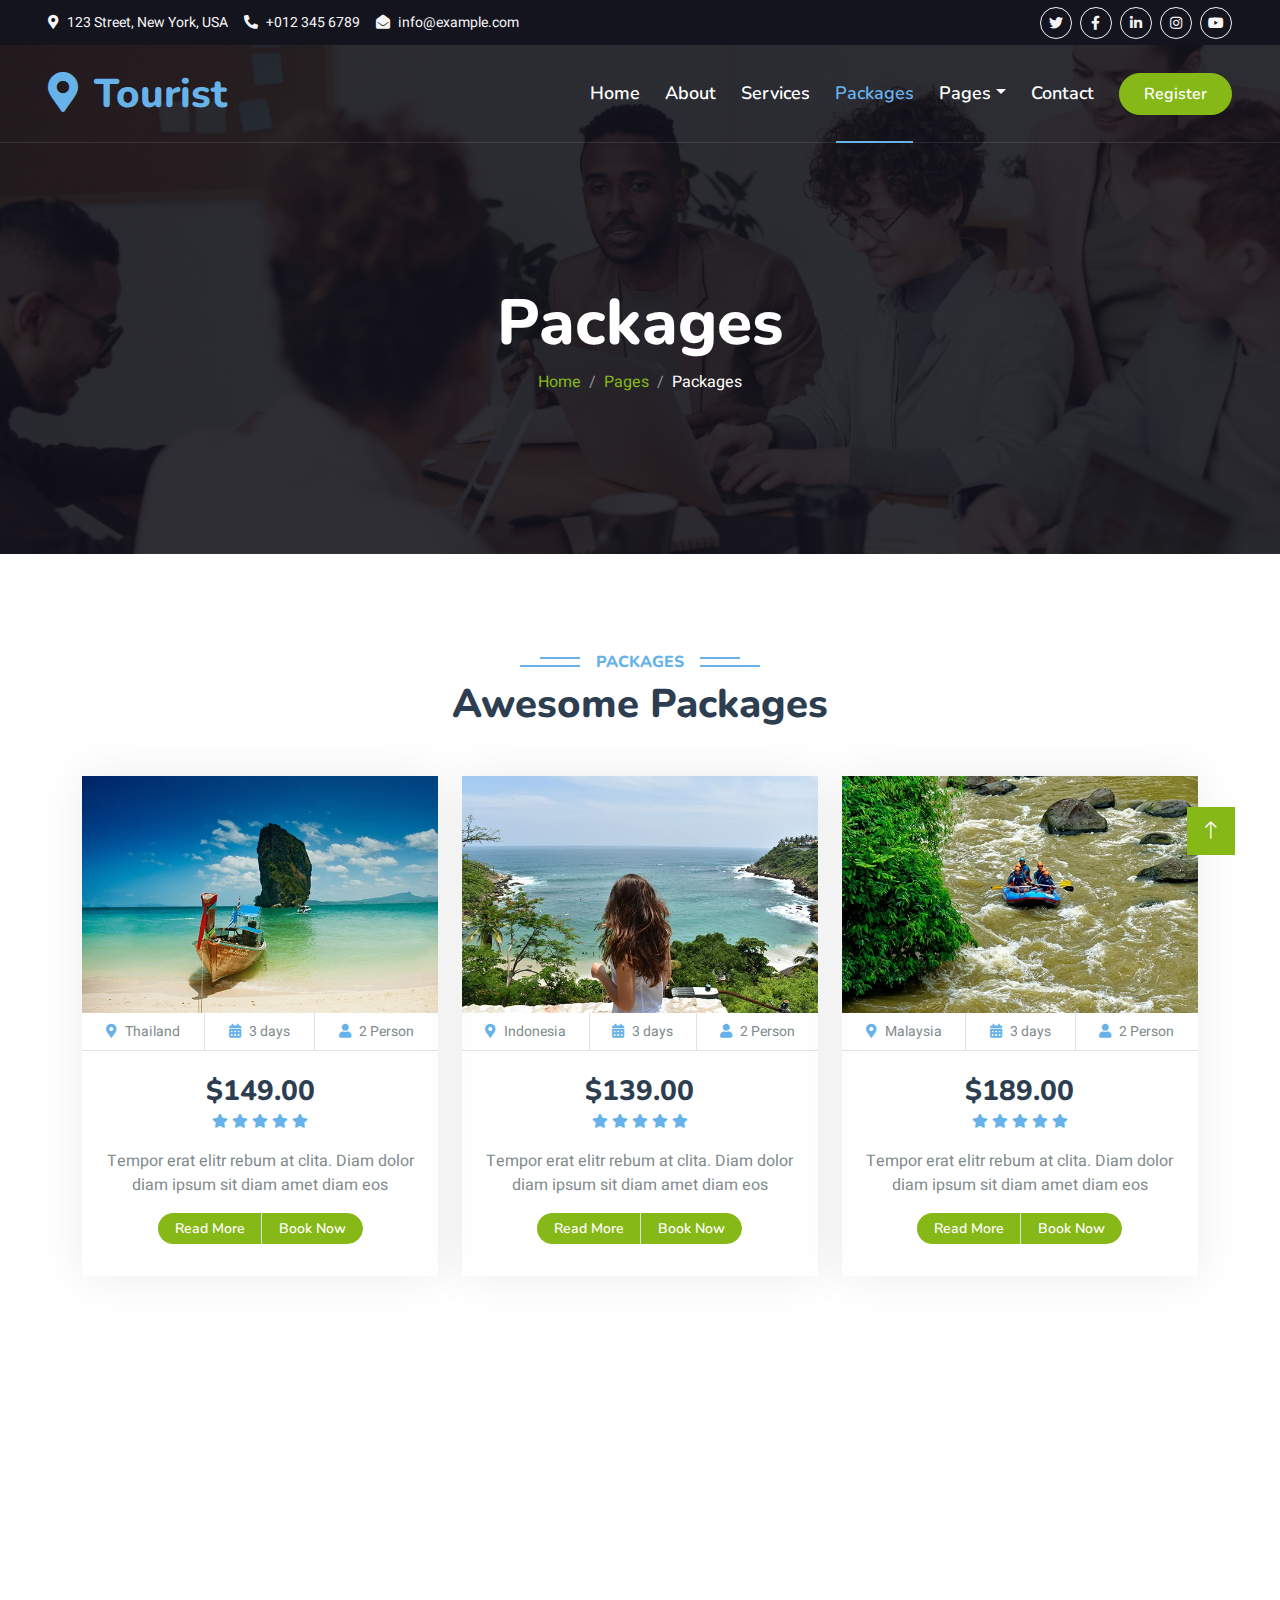
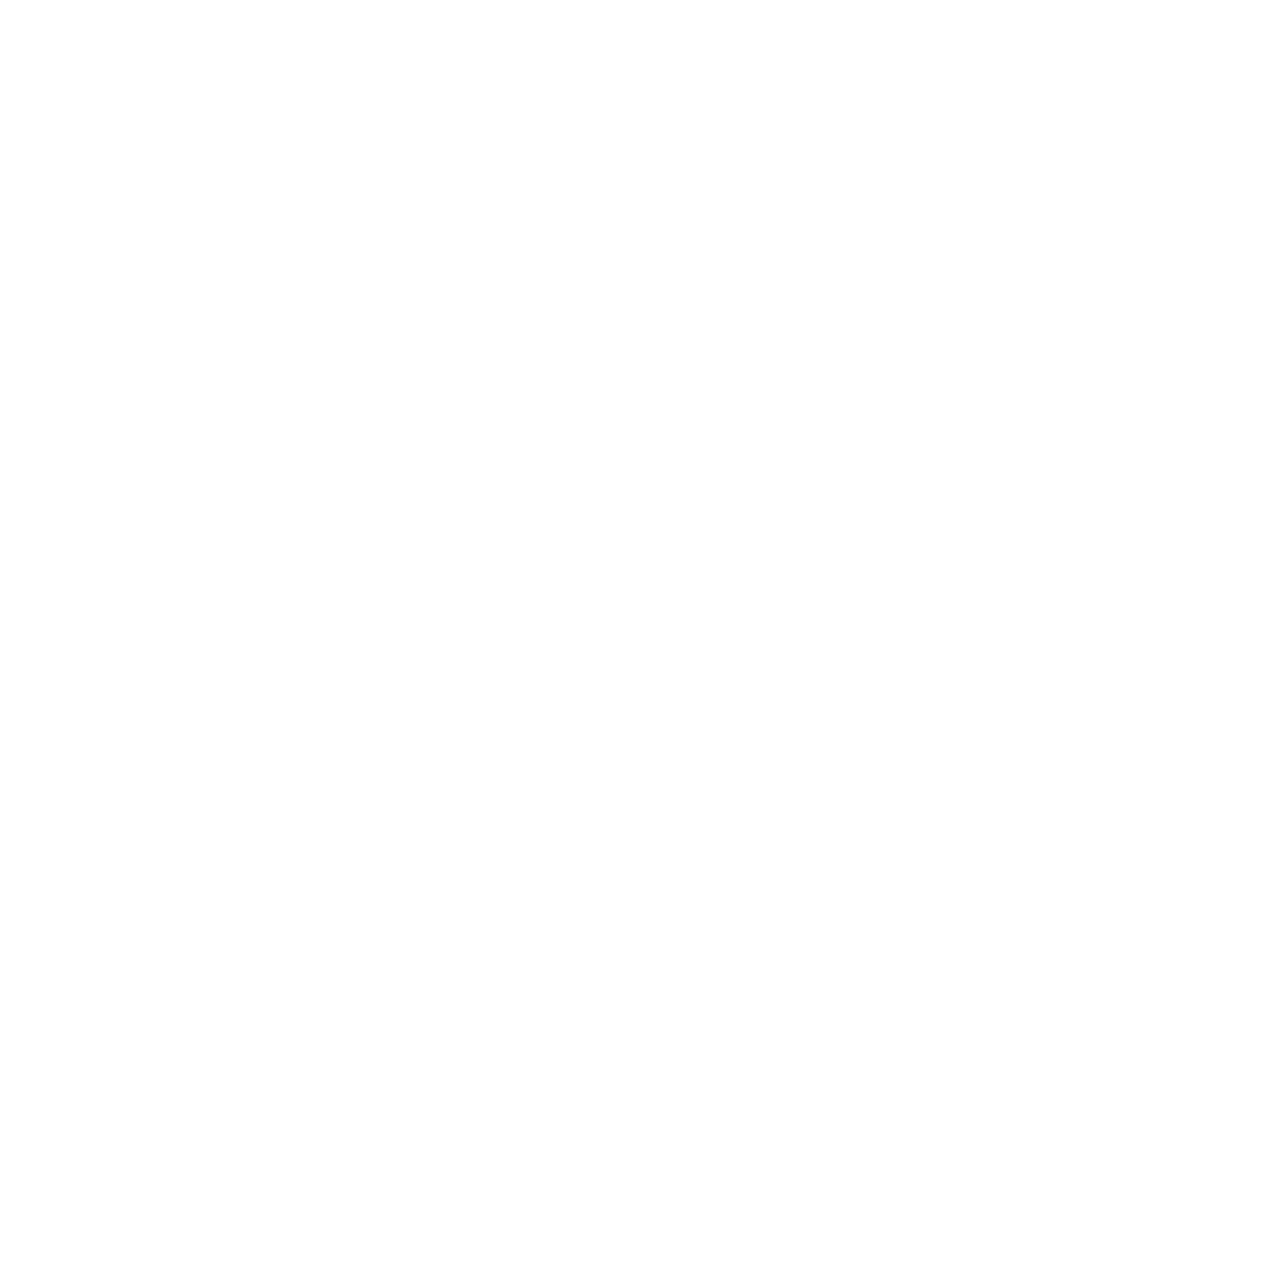
<file: package.html>
<!DOCTYPE html>
<html lang="en">

<head>
    <meta charset="utf-8">
    <title>Tourist - Travel Agency HTML Template</title>
    <meta content="width=device-width, initial-scale=1.0" name="viewport">
    <meta content="" name="keywords">
    <meta content="" name="description">

    <!-- Favicon -->
    <link href="img/favicon.ico" rel="icon">

    <!-- Google Web Fonts -->
    <link rel="preconnect" href="https://fonts.googleapis.com">
    <link rel="preconnect" href="https://fonts.gstatic.com" crossorigin>
    <link href="https://fonts.googleapis.com/css2?family=Heebo:wght@400;500;600&family=Nunito:wght@600;700;800&display=swap" rel="stylesheet">

    <!-- Icon Font Stylesheet -->
    <link href="https://cdnjs.cloudflare.com/ajax/libs/font-awesome/5.10.0/css/all.min.css" rel="stylesheet">
    <link href="https://cdn.jsdelivr.net/npm/bootstrap-icons@1.4.1/font/bootstrap-icons.css" rel="stylesheet">

    <!-- Libraries Stylesheet -->
    <link href="lib/animate/animate.min.css" rel="stylesheet">
    <link href="lib/owlcarousel/assets/owl.carousel.min.css" rel="stylesheet">
    <link href="lib/tempusdominus/css/tempusdominus-bootstrap-4.min.css" rel="stylesheet" />

    <!-- Customized Bootstrap Stylesheet -->
    <link href="css/bootstrap.min.css" rel="stylesheet">

    <!-- Template Stylesheet -->
    <link href="css/style.css" rel="stylesheet">
</head>

<body>
    <!-- Spinner Start -->
    <div id="spinner" class="show bg-white position-fixed translate-middle w-100 vh-100 top-50 start-50 d-flex align-items-center justify-content-center">
        <div class="spinner-border text-primary" style="width: 3rem; height: 3rem;" role="status">
            <span class="sr-only">Loading...</span>
        </div>
    </div>
    <!-- Spinner End -->


    <!-- Topbar Start -->
    <div class="container-fluid bg-dark px-5 d-none d-lg-block">
        <div class="row gx-0">
            <div class="col-lg-8 text-center text-lg-start mb-2 mb-lg-0">
                <div class="d-inline-flex align-items-center" style="height: 45px;">
                    <small class="me-3 text-light"><i class="fa fa-map-marker-alt me-2"></i>123 Street, New York, USA</small>
                    <small class="me-3 text-light"><i class="fa fa-phone-alt me-2"></i>+012 345 6789</small>
                    <small class="text-light"><i class="fa fa-envelope-open me-2"></i>info@example.com</small>
                </div>
            </div>
            <div class="col-lg-4 text-center text-lg-end">
                <div class="d-inline-flex align-items-center" style="height: 45px;">
                    <a class="btn btn-sm btn-outline-light btn-sm-square rounded-circle me-2" href=""><i class="fab fa-twitter fw-normal"></i></a>
                    <a class="btn btn-sm btn-outline-light btn-sm-square rounded-circle me-2" href=""><i class="fab fa-facebook-f fw-normal"></i></a>
                    <a class="btn btn-sm btn-outline-light btn-sm-square rounded-circle me-2" href=""><i class="fab fa-linkedin-in fw-normal"></i></a>
                    <a class="btn btn-sm btn-outline-light btn-sm-square rounded-circle me-2" href=""><i class="fab fa-instagram fw-normal"></i></a>
                    <a class="btn btn-sm btn-outline-light btn-sm-square rounded-circle" href=""><i class="fab fa-youtube fw-normal"></i></a>
                </div>
            </div>
        </div>
    </div>
    <!-- Topbar End -->


    <!-- Navbar & Hero Start -->
    <div class="container-fluid position-relative p-0">
        <nav class="navbar navbar-expand-lg navbar-light px-4 px-lg-5 py-3 py-lg-0">
            <a href="" class="navbar-brand p-0">
                <h1 class="text-primary m-0"><i class="fa fa-map-marker-alt me-3"></i>Tourist</h1>
                <!-- <img src="img/logo.png" alt="Logo"> -->
            </a>
            <button class="navbar-toggler" type="button" data-bs-toggle="collapse" data-bs-target="#navbarCollapse">
                <span class="fa fa-bars"></span>
            </button>
            <div class="collapse navbar-collapse" id="navbarCollapse">
                <div class="navbar-nav ms-auto py-0">
                    <a href="index.html" class="nav-item nav-link">Home</a>
                    <a href="about.html" class="nav-item nav-link">About</a>
                    <a href="service.html" class="nav-item nav-link">Services</a>
                    <a href="package.html" class="nav-item nav-link active">Packages</a>
                    <div class="nav-item dropdown">
                        <a href="#" class="nav-link dropdown-toggle" data-bs-toggle="dropdown">Pages</a>
                        <div class="dropdown-menu m-0">
                            <a href="destination.html" class="dropdown-item">Destination</a>
                            <a href="booking.html" class="dropdown-item">Booking</a>
                            <a href="team.html" class="dropdown-item">Travel Guides</a>
                            <a href="testimonial.html" class="dropdown-item">Testimonial</a>
                            <a href="404.html" class="dropdown-item">404 Page</a>
                        </div>
                    </div>
                    <a href="contact.html" class="nav-item nav-link">Contact</a>
                </div>
                <a href="" class="btn btn-primary rounded-pill py-2 px-4">Register</a>
            </div>
        </nav>

        <div class="container-fluid bg-primary py-5 mb-5 hero-header">
            <div class="container py-5">
                <div class="row justify-content-center py-5">
                    <div class="col-lg-10 pt-lg-5 mt-lg-5 text-center">
                        <h1 class="display-3 text-white animated slideInDown">Packages</h1>
                        <nav aria-label="breadcrumb">
                            <ol class="breadcrumb justify-content-center">
                                <li class="breadcrumb-item"><a href="#">Home</a></li>
                                <li class="breadcrumb-item"><a href="#">Pages</a></li>
                                <li class="breadcrumb-item text-white active" aria-current="page">Packages</li>
                            </ol>
                        </nav>
                    </div>
                </div>
            </div>
        </div>
    </div>
    <!-- Navbar & Hero End -->


    <!-- Package Start -->
    <div class="container-xxl py-5">
        <div class="container">
            <div class="text-center wow fadeInUp" data-wow-delay="0.1s">
                <h6 class="section-title bg-white text-center text-primary px-3">Packages</h6>
                <h1 class="mb-5">Awesome Packages</h1>
            </div>
            <div class="row g-4 justify-content-center">
                <div class="col-lg-4 col-md-6 wow fadeInUp" data-wow-delay="0.1s">
                    <div class="package-item">
                        <div class="overflow-hidden">
                            <img class="img-fluid" src="img/package-1.jpg" alt="">
                        </div>
                        <div class="d-flex border-bottom">
                            <small class="flex-fill text-center border-end py-2"><i class="fa fa-map-marker-alt text-primary me-2"></i>Thailand</small>
                            <small class="flex-fill text-center border-end py-2"><i class="fa fa-calendar-alt text-primary me-2"></i>3 days</small>
                            <small class="flex-fill text-center py-2"><i class="fa fa-user text-primary me-2"></i>2 Person</small>
                        </div>
                        <div class="text-center p-4">
                            <h3 class="mb-0">$149.00</h3>
                            <div class="mb-3">
                                <small class="fa fa-star text-primary"></small>
                                <small class="fa fa-star text-primary"></small>
                                <small class="fa fa-star text-primary"></small>
                                <small class="fa fa-star text-primary"></small>
                                <small class="fa fa-star text-primary"></small>
                            </div>
                            <p>Tempor erat elitr rebum at clita. Diam dolor diam ipsum sit diam amet diam eos</p>
                            <div class="d-flex justify-content-center mb-2">
                                <a href="#" class="btn btn-sm btn-primary px-3 border-end" style="border-radius: 30px 0 0 30px;">Read More</a>
                                <a href="#" class="btn btn-sm btn-primary px-3" style="border-radius: 0 30px 30px 0;">Book Now</a>
                            </div>
                        </div>
                    </div>
                </div>
                <div class="col-lg-4 col-md-6 wow fadeInUp" data-wow-delay="0.3s">
                    <div class="package-item">
                        <div class="overflow-hidden">
                            <img class="img-fluid" src="img/package-2.jpg" alt="">
                        </div>
                        <div class="d-flex border-bottom">
                            <small class="flex-fill text-center border-end py-2"><i class="fa fa-map-marker-alt text-primary me-2"></i>Indonesia</small>
                            <small class="flex-fill text-center border-end py-2"><i class="fa fa-calendar-alt text-primary me-2"></i>3 days</small>
                            <small class="flex-fill text-center py-2"><i class="fa fa-user text-primary me-2"></i>2 Person</small>
                        </div>
                        <div class="text-center p-4">
                            <h3 class="mb-0">$139.00</h3>
                            <div class="mb-3">
                                <small class="fa fa-star text-primary"></small>
                                <small class="fa fa-star text-primary"></small>
                                <small class="fa fa-star text-primary"></small>
                                <small class="fa fa-star text-primary"></small>
                                <small class="fa fa-star text-primary"></small>
                            </div>
                            <p>Tempor erat elitr rebum at clita. Diam dolor diam ipsum sit diam amet diam eos</p>
                            <div class="d-flex justify-content-center mb-2">
                                <a href="#" class="btn btn-sm btn-primary px-3 border-end" style="border-radius: 30px 0 0 30px;">Read More</a>
                                <a href="#" class="btn btn-sm btn-primary px-3" style="border-radius: 0 30px 30px 0;">Book Now</a>
                            </div>
                        </div>
                    </div>
                </div>
                <div class="col-lg-4 col-md-6 wow fadeInUp" data-wow-delay="0.5s">
                    <div class="package-item">
                        <div class="overflow-hidden">
                            <img class="img-fluid" src="img/package-3.jpg" alt="">
                        </div>
                        <div class="d-flex border-bottom">
                            <small class="flex-fill text-center border-end py-2"><i class="fa fa-map-marker-alt text-primary me-2"></i>Malaysia</small>
                            <small class="flex-fill text-center border-end py-2"><i class="fa fa-calendar-alt text-primary me-2"></i>3 days</small>
                            <small class="flex-fill text-center py-2"><i class="fa fa-user text-primary me-2"></i>2 Person</small>
                        </div>
                        <div class="text-center p-4">
                            <h3 class="mb-0">$189.00</h3>
                            <div class="mb-3">
                                <small class="fa fa-star text-primary"></small>
                                <small class="fa fa-star text-primary"></small>
                                <small class="fa fa-star text-primary"></small>
                                <small class="fa fa-star text-primary"></small>
                                <small class="fa fa-star text-primary"></small>
                            </div>
                            <p>Tempor erat elitr rebum at clita. Diam dolor diam ipsum sit diam amet diam eos</p>
                            <div class="d-flex justify-content-center mb-2">
                                <a href="#" class="btn btn-sm btn-primary px-3 border-end" style="border-radius: 30px 0 0 30px;">Read More</a>
                                <a href="#" class="btn btn-sm btn-primary px-3" style="border-radius: 0 30px 30px 0;">Book Now</a>
                            </div>
                        </div>
                    </div>
                </div>
            </div>
        </div>
    </div>
    <!-- Package End -->


    <!-- Booking Start -->
    <div class="container-xxl py-5 wow fadeInUp" data-wow-delay="0.1s">
        <div class="container">
            <div class="booking p-5">
                <div class="row g-5 align-items-center">
                    <div class="col-md-6 text-white">
                        <h6 class="text-white text-uppercase">Booking</h6>
                        <h1 class="text-white mb-4">Online Booking</h1>
                        <p class="mb-4">Tempor erat elitr rebum at clita. Diam dolor diam ipsum sit. Aliqu diam amet diam et eos. Clita erat ipsum et lorem et sit.</p>
                        <p class="mb-4">Tempor erat elitr rebum at clita. Diam dolor diam ipsum sit. Aliqu diam amet diam et eos. Clita erat ipsum et lorem et sit, sed stet lorem sit clita duo justo magna dolore erat amet</p>
                        <a class="btn btn-outline-light py-3 px-5 mt-2" href="">Read More</a>
                    </div>
                    <div class="col-md-6">
                        <h1 class="text-white mb-4">Book A Tour</h1>
                        <form>
                            <div class="row g-3">
                                <div class="col-md-6">
                                    <div class="form-floating">
                                        <input type="text" class="form-control bg-transparent" id="name" placeholder="Your Name">
                                        <label for="name">Your Name</label>
                                    </div>
                                </div>
                                <div class="col-md-6">
                                    <div class="form-floating">
                                        <input type="email" class="form-control bg-transparent" id="email" placeholder="Your Email">
                                        <label for="email">Your Email</label>
                                    </div>
                                </div>
                                <div class="col-md-6">
                                    <div class="form-floating date" id="date3" data-target-input="nearest">
                                        <input type="text" class="form-control bg-transparent datetimepicker-input" id="datetime" placeholder="Date & Time" data-target="#date3" data-toggle="datetimepicker" />
                                        <label for="datetime">Date & Time</label>
                                    </div>
                                </div>
                                <div class="col-md-6">
                                    <div class="form-floating">
                                        <select class="form-select bg-transparent" id="select1">
                                            <option value="1">Destination 1</option>
                                            <option value="2">Destination 2</option>
                                            <option value="3">Destination 3</option>
                                        </select>
                                        <label for="select1">Destination</label>
                                    </div>
                                </div>
                                <div class="col-12">
                                    <div class="form-floating">
                                        <textarea class="form-control bg-transparent" placeholder="Special Request" id="message" style="height: 100px"></textarea>
                                        <label for="message">Special Request</label>
                                    </div>
                                </div>
                                <div class="col-12">
                                    <button class="btn btn-outline-light w-100 py-3" type="submit">Book Now</button>
                                </div>
                            </div>
                        </form>
                    </div>
                </div>
            </div>
        </div>
    </div>
    <!-- Booking Start -->


    <!-- Process Start -->
    <div class="container-xxl py-5">
        <div class="container">
            <div class="text-center pb-4 wow fadeInUp" data-wow-delay="0.1s">
                <h6 class="section-title bg-white text-center text-primary px-3">Process</h6>
                <h1 class="mb-5">3 Easy Steps</h1>
            </div>
            <div class="row gy-5 gx-4 justify-content-center">
                <div class="col-lg-4 col-sm-6 text-center pt-4 wow fadeInUp" data-wow-delay="0.1s">
                    <div class="position-relative border border-primary pt-5 pb-4 px-4">
                        <div class="d-inline-flex align-items-center justify-content-center bg-primary rounded-circle position-absolute top-0 start-50 translate-middle shadow" style="width: 100px; height: 100px;">
                            <i class="fa fa-globe fa-3x text-white"></i>
                        </div>
                        <h5 class="mt-4">Choose A Destination</h5>
                        <hr class="w-25 mx-auto bg-primary mb-1">
                        <hr class="w-50 mx-auto bg-primary mt-0">
                        <p class="mb-0">Tempor erat elitr rebum clita dolor diam ipsum sit diam amet diam eos erat ipsum et lorem et sit sed stet lorem sit</p>
                    </div>
                </div>
                <div class="col-lg-4 col-sm-6 text-center pt-4 wow fadeInUp" data-wow-delay="0.3s">
                    <div class="position-relative border border-primary pt-5 pb-4 px-4">
                        <div class="d-inline-flex align-items-center justify-content-center bg-primary rounded-circle position-absolute top-0 start-50 translate-middle shadow" style="width: 100px; height: 100px;">
                            <i class="fa fa-dollar-sign fa-3x text-white"></i>
                        </div>
                        <h5 class="mt-4">Pay Online</h5>
                        <hr class="w-25 mx-auto bg-primary mb-1">
                        <hr class="w-50 mx-auto bg-primary mt-0">
                        <p class="mb-0">Tempor erat elitr rebum clita dolor diam ipsum sit diam amet diam eos erat ipsum et lorem et sit sed stet lorem sit</p>
                    </div>
                </div>
                <div class="col-lg-4 col-sm-6 text-center pt-4 wow fadeInUp" data-wow-delay="0.5s">
                    <div class="position-relative border border-primary pt-5 pb-4 px-4">
                        <div class="d-inline-flex align-items-center justify-content-center bg-primary rounded-circle position-absolute top-0 start-50 translate-middle shadow" style="width: 100px; height: 100px;">
                            <i class="fa fa-plane fa-3x text-white"></i>
                        </div>
                        <h5 class="mt-4">Fly Today</h5>
                        <hr class="w-25 mx-auto bg-primary mb-1">
                        <hr class="w-50 mx-auto bg-primary mt-0">
                        <p class="mb-0">Tempor erat elitr rebum clita dolor diam ipsum sit diam amet diam eos erat ipsum et lorem et sit sed stet lorem sit</p>
                    </div>
                </div>
            </div>
        </div>
    </div>
    <!-- Process Start -->
        

    <!-- Footer Start -->
    <div class="container-fluid bg-dark text-light footer pt-5 mt-5 wow fadeIn" data-wow-delay="0.1s">
        <div class="container py-5">
            <div class="row g-5">
                <div class="col-lg-3 col-md-6">
                    <h4 class="text-white mb-3">Company</h4>
                    <a class="btn btn-link" href="">About Us</a>
                    <a class="btn btn-link" href="">Contact Us</a>
                    <a class="btn btn-link" href="">Privacy Policy</a>
                    <a class="btn btn-link" href="">Terms & Condition</a>
                    <a class="btn btn-link" href="">FAQs & Help</a>
                </div>
                <div class="col-lg-3 col-md-6">
                    <h4 class="text-white mb-3">Contact</h4>
                    <p class="mb-2"><i class="fa fa-map-marker-alt me-3"></i>123 Street, New York, USA</p>
                    <p class="mb-2"><i class="fa fa-phone-alt me-3"></i>+012 345 67890</p>
                    <p class="mb-2"><i class="fa fa-envelope me-3"></i>info@example.com</p>
                    <div class="d-flex pt-2">
                        <a class="btn btn-outline-light btn-social" href=""><i class="fab fa-twitter"></i></a>
                        <a class="btn btn-outline-light btn-social" href=""><i class="fab fa-facebook-f"></i></a>
                        <a class="btn btn-outline-light btn-social" href=""><i class="fab fa-youtube"></i></a>
                        <a class="btn btn-outline-light btn-social" href=""><i class="fab fa-linkedin-in"></i></a>
                    </div>
                </div>
                <div class="col-lg-3 col-md-6">
                    <h4 class="text-white mb-3">Gallery</h4>
                    <div class="row g-2 pt-2">
                        <div class="col-4">
                            <img class="img-fluid bg-light p-1" src="img/package-1.jpg" alt="">
                        </div>
                        <div class="col-4">
                            <img class="img-fluid bg-light p-1" src="img/package-2.jpg" alt="">
                        </div>
                        <div class="col-4">
                            <img class="img-fluid bg-light p-1" src="img/package-3.jpg" alt="">
                        </div>
                        <div class="col-4">
                            <img class="img-fluid bg-light p-1" src="img/package-2.jpg" alt="">
                        </div>
                        <div class="col-4">
                            <img class="img-fluid bg-light p-1" src="img/package-3.jpg" alt="">
                        </div>
                        <div class="col-4">
                            <img class="img-fluid bg-light p-1" src="img/package-1.jpg" alt="">
                        </div>
                    </div>
                </div>
                <div class="col-lg-3 col-md-6">
                    <h4 class="text-white mb-3">Newsletter</h4>
                    <p>Dolor amet sit justo amet elitr clita ipsum elitr est.</p>
                    <div class="position-relative mx-auto" style="max-width: 400px;">
                        <input class="form-control border-primary w-100 py-3 ps-4 pe-5" type="text" placeholder="Your email">
                        <button type="button" class="btn btn-primary py-2 position-absolute top-0 end-0 mt-2 me-2">SignUp</button>
                    </div>
                </div>
            </div>
        </div>
        <div class="container">
            <div class="copyright">
                <div class="row">
                    <div class="col-md-6 text-center text-md-start mb-3 mb-md-0">
                        &copy; <a class="border-bottom" href="#">Your Site Name</a>, All Right Reserved.

                        <!--/*** This template is free as long as you keep the footer author’s credit link/attribution link/backlink. If you'd like to use the template without the footer author’s credit link/attribution link/backlink, you can purchase the Credit Removal License from "https://htmlcodex.com/credit-removal". Thank you for your support. ***/-->
                        Designed By <a class="border-bottom" href="https://htmlcodex.com">HTML Codex</a>
                    </div>
                    <div class="col-md-6 text-center text-md-end">
                        <div class="footer-menu">
                            <a href="">Home</a>
                            <a href="">Cookies</a>
                            <a href="">Help</a>
                            <a href="">FQAs</a>
                        </div>
                    </div>
                </div>
            </div>
        </div>
    </div>
    <!-- Footer End -->


    <!-- Back to Top -->
    <a href="#" class="btn btn-lg btn-primary btn-lg-square back-to-top"><i class="bi bi-arrow-up"></i></a>


    <!-- JavaScript Libraries -->
    <script src="https://code.jquery.com/jquery-3.4.1.min.js"></script>
    <script src="https://cdn.jsdelivr.net/npm/bootstrap@5.0.0/dist/js/bootstrap.bundle.min.js"></script>
    <script src="lib/wow/wow.min.js"></script>
    <script src="lib/easing/easing.min.js"></script>
    <script src="lib/waypoints/waypoints.min.js"></script>
    <script src="lib/owlcarousel/owl.carousel.min.js"></script>
    <script src="lib/tempusdominus/js/moment.min.js"></script>
    <script src="lib/tempusdominus/js/moment-timezone.min.js"></script>
    <script src="lib/tempusdominus/js/tempusdominus-bootstrap-4.min.js"></script>

    <!-- Template Javascript -->
    <script src="js/main.js"></script>
</body>

</html>
</file>
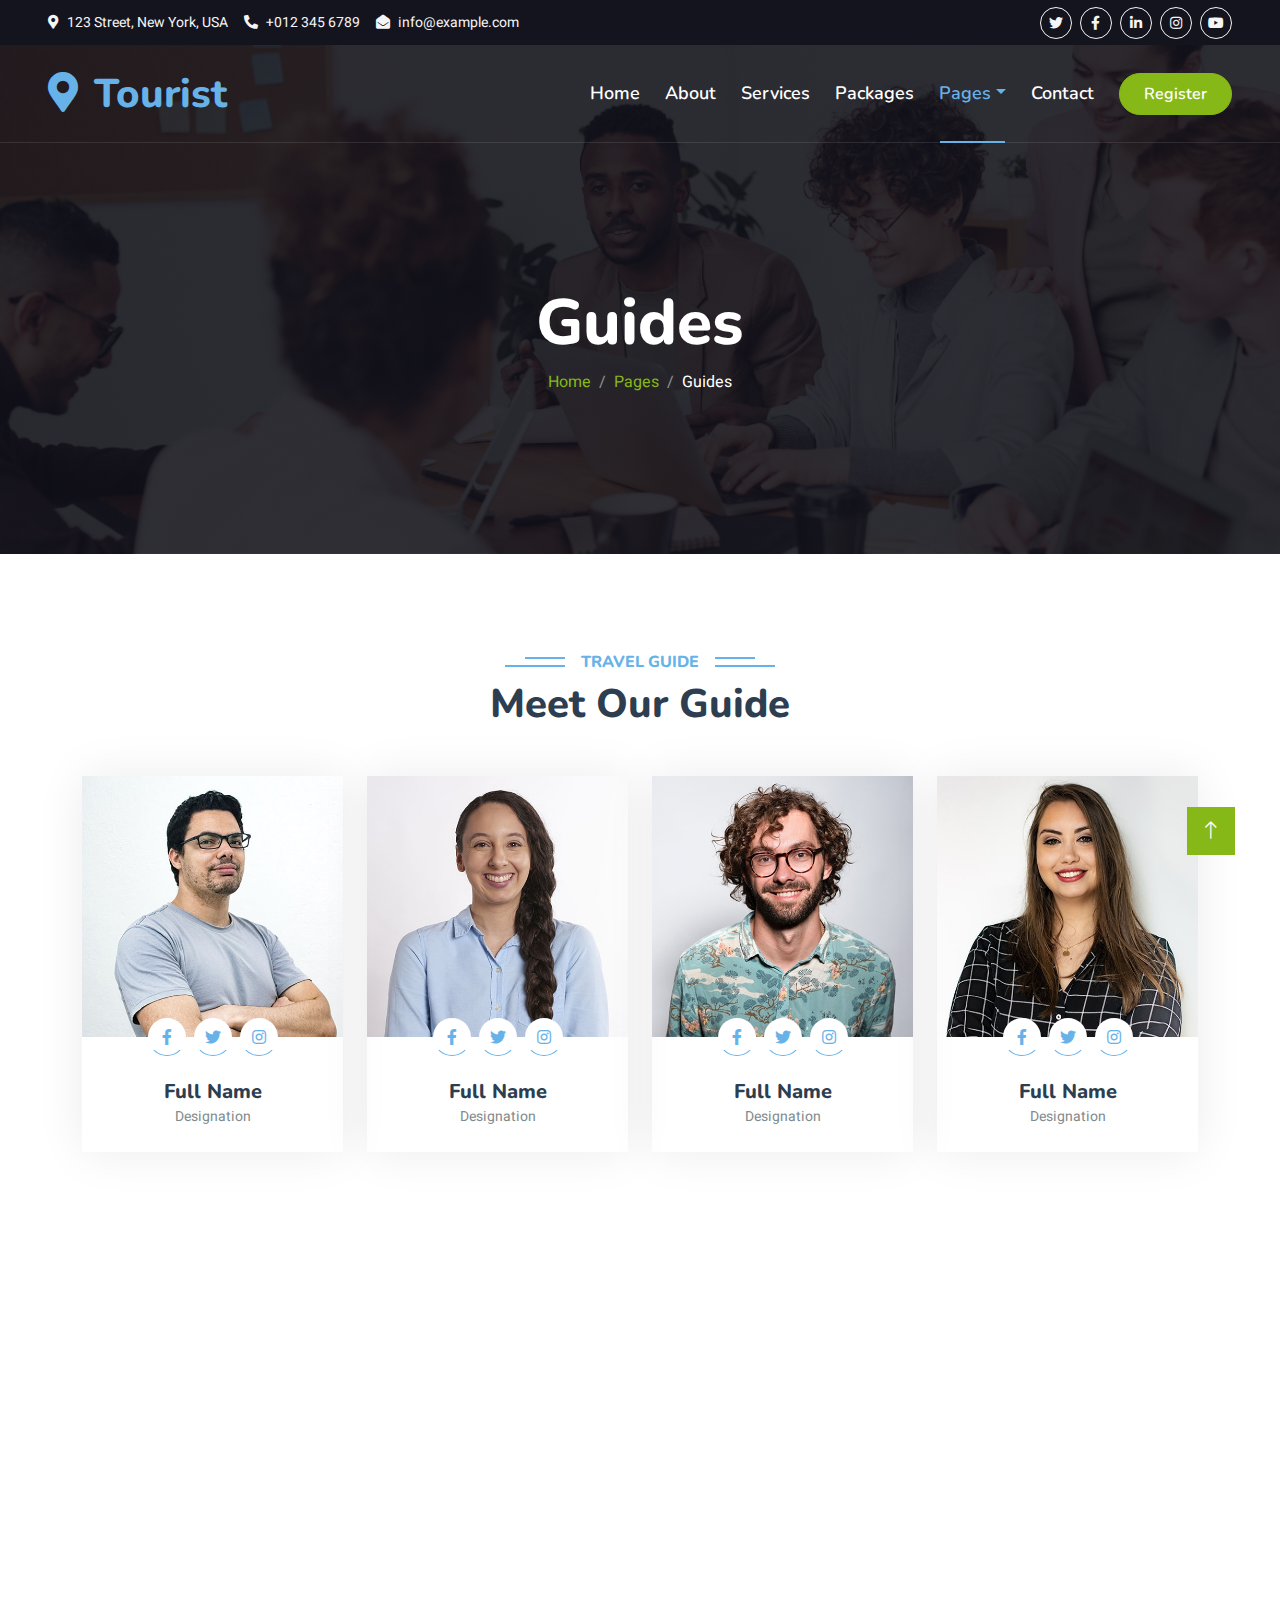
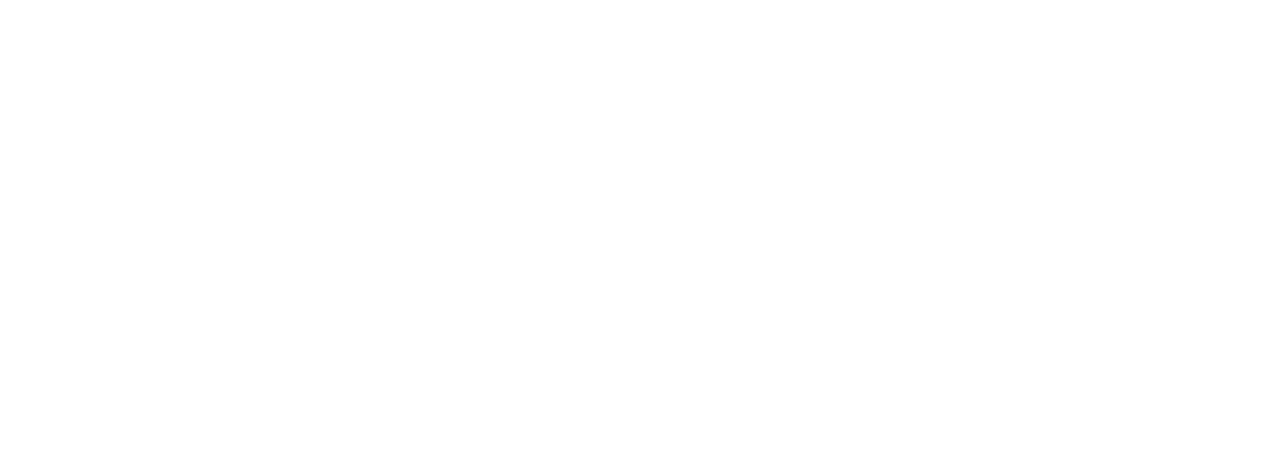
<file: team.html>
<!DOCTYPE html>
<html lang="en">

<head>
    <meta charset="utf-8">
    <title>Tourist - Travel Agency HTML Template</title>
    <meta content="width=device-width, initial-scale=1.0" name="viewport">
    <meta content="" name="keywords">
    <meta content="" name="description">

    <!-- Favicon -->
    <link href="img/favicon.ico" rel="icon">

    <!-- Google Web Fonts -->
    <link rel="preconnect" href="https://fonts.googleapis.com">
    <link rel="preconnect" href="https://fonts.gstatic.com" crossorigin>
    <link href="https://fonts.googleapis.com/css2?family=Heebo:wght@400;500;600&family=Nunito:wght@600;700;800&display=swap" rel="stylesheet">

    <!-- Icon Font Stylesheet -->
    <link href="https://cdnjs.cloudflare.com/ajax/libs/font-awesome/5.10.0/css/all.min.css" rel="stylesheet">
    <link href="https://cdn.jsdelivr.net/npm/bootstrap-icons@1.4.1/font/bootstrap-icons.css" rel="stylesheet">

    <!-- Libraries Stylesheet -->
    <link href="lib/animate/animate.min.css" rel="stylesheet">
    <link href="lib/owlcarousel/assets/owl.carousel.min.css" rel="stylesheet">
    <link href="lib/tempusdominus/css/tempusdominus-bootstrap-4.min.css" rel="stylesheet" />

    <!-- Customized Bootstrap Stylesheet -->
    <link href="css/bootstrap.min.css" rel="stylesheet">

    <!-- Template Stylesheet -->
    <link href="css/style.css" rel="stylesheet">
</head>

<body>
    <!-- Spinner Start -->
    <div id="spinner" class="show bg-white position-fixed translate-middle w-100 vh-100 top-50 start-50 d-flex align-items-center justify-content-center">
        <div class="spinner-border text-primary" style="width: 3rem; height: 3rem;" role="status">
            <span class="sr-only">Loading...</span>
        </div>
    </div>
    <!-- Spinner End -->


    <!-- Topbar Start -->
    <div class="container-fluid bg-dark px-5 d-none d-lg-block">
        <div class="row gx-0">
            <div class="col-lg-8 text-center text-lg-start mb-2 mb-lg-0">
                <div class="d-inline-flex align-items-center" style="height: 45px;">
                    <small class="me-3 text-light"><i class="fa fa-map-marker-alt me-2"></i>123 Street, New York, USA</small>
                    <small class="me-3 text-light"><i class="fa fa-phone-alt me-2"></i>+012 345 6789</small>
                    <small class="text-light"><i class="fa fa-envelope-open me-2"></i>info@example.com</small>
                </div>
            </div>
            <div class="col-lg-4 text-center text-lg-end">
                <div class="d-inline-flex align-items-center" style="height: 45px;">
                    <a class="btn btn-sm btn-outline-light btn-sm-square rounded-circle me-2" href=""><i class="fab fa-twitter fw-normal"></i></a>
                    <a class="btn btn-sm btn-outline-light btn-sm-square rounded-circle me-2" href=""><i class="fab fa-facebook-f fw-normal"></i></a>
                    <a class="btn btn-sm btn-outline-light btn-sm-square rounded-circle me-2" href=""><i class="fab fa-linkedin-in fw-normal"></i></a>
                    <a class="btn btn-sm btn-outline-light btn-sm-square rounded-circle me-2" href=""><i class="fab fa-instagram fw-normal"></i></a>
                    <a class="btn btn-sm btn-outline-light btn-sm-square rounded-circle" href=""><i class="fab fa-youtube fw-normal"></i></a>
                </div>
            </div>
        </div>
    </div>
    <!-- Topbar End -->


    <!-- Navbar & Hero Start -->
    <div class="container-fluid position-relative p-0">
        <nav class="navbar navbar-expand-lg navbar-light px-4 px-lg-5 py-3 py-lg-0">
            <a href="" class="navbar-brand p-0">
                <h1 class="text-primary m-0"><i class="fa fa-map-marker-alt me-3"></i>Tourist</h1>
                <!-- <img src="img/logo.png" alt="Logo"> -->
            </a>
            <button class="navbar-toggler" type="button" data-bs-toggle="collapse" data-bs-target="#navbarCollapse">
                <span class="fa fa-bars"></span>
            </button>
            <div class="collapse navbar-collapse" id="navbarCollapse">
                <div class="navbar-nav ms-auto py-0">
                    <a href="index.html" class="nav-item nav-link">Home</a>
                    <a href="about.html" class="nav-item nav-link">About</a>
                    <a href="service.html" class="nav-item nav-link">Services</a>
                    <a href="package.html" class="nav-item nav-link">Packages</a>
                    <div class="nav-item dropdown">
                        <a href="#" class="nav-link dropdown-toggle active" data-bs-toggle="dropdown">Pages</a>
                        <div class="dropdown-menu m-0">
                            <a href="destination.html" class="dropdown-item">Destination</a>
                            <a href="booking.html" class="dropdown-item">Booking</a>
                            <a href="team.html" class="dropdown-item active">Travel Guides</a>
                            <a href="testimonial.html" class="dropdown-item">Testimonial</a>
                            <a href="404.html" class="dropdown-item">404 Page</a>
                        </div>
                    </div>
                    <a href="contact.html" class="nav-item nav-link">Contact</a>
                </div>
                <a href="" class="btn btn-primary rounded-pill py-2 px-4">Register</a>
            </div>
        </nav>

        <div class="container-fluid bg-primary py-5 mb-5 hero-header">
            <div class="container py-5">
                <div class="row justify-content-center py-5">
                    <div class="col-lg-10 pt-lg-5 mt-lg-5 text-center">
                        <h1 class="display-3 text-white animated slideInDown">Guides</h1>
                        <nav aria-label="breadcrumb">
                            <ol class="breadcrumb justify-content-center">
                                <li class="breadcrumb-item"><a href="#">Home</a></li>
                                <li class="breadcrumb-item"><a href="#">Pages</a></li>
                                <li class="breadcrumb-item text-white active" aria-current="page">Guides</li>
                            </ol>
                        </nav>
                    </div>
                </div>
            </div>
        </div>
    </div>
    <!-- Navbar & Hero End -->


    <!-- Team Start -->
    <div class="container-xxl py-5">
        <div class="container">
            <div class="text-center wow fadeInUp" data-wow-delay="0.1s">
                <h6 class="section-title bg-white text-center text-primary px-3">Travel Guide</h6>
                <h1 class="mb-5">Meet Our Guide</h1>
            </div>
            <div class="row g-4">
                <div class="col-lg-3 col-md-6 wow fadeInUp" data-wow-delay="0.1s">
                    <div class="team-item">
                        <div class="overflow-hidden">
                            <img class="img-fluid" src="img/team-1.jpg" alt="">
                        </div>
                        <div class="position-relative d-flex justify-content-center" style="margin-top: -19px;">
                            <a class="btn btn-square mx-1" href=""><i class="fab fa-facebook-f"></i></a>
                            <a class="btn btn-square mx-1" href=""><i class="fab fa-twitter"></i></a>
                            <a class="btn btn-square mx-1" href=""><i class="fab fa-instagram"></i></a>
                        </div>
                        <div class="text-center p-4">
                            <h5 class="mb-0">Full Name</h5>
                            <small>Designation</small>
                        </div>
                    </div>
                </div>
                <div class="col-lg-3 col-md-6 wow fadeInUp" data-wow-delay="0.3s">
                    <div class="team-item">
                        <div class="overflow-hidden">
                            <img class="img-fluid" src="img/team-2.jpg" alt="">
                        </div>
                        <div class="position-relative d-flex justify-content-center" style="margin-top: -19px;">
                            <a class="btn btn-square mx-1" href=""><i class="fab fa-facebook-f"></i></a>
                            <a class="btn btn-square mx-1" href=""><i class="fab fa-twitter"></i></a>
                            <a class="btn btn-square mx-1" href=""><i class="fab fa-instagram"></i></a>
                        </div>
                        <div class="text-center p-4">
                            <h5 class="mb-0">Full Name</h5>
                            <small>Designation</small>
                        </div>
                    </div>
                </div>
                <div class="col-lg-3 col-md-6 wow fadeInUp" data-wow-delay="0.5s">
                    <div class="team-item">
                        <div class="overflow-hidden">
                            <img class="img-fluid" src="img/team-3.jpg" alt="">
                        </div>
                        <div class="position-relative d-flex justify-content-center" style="margin-top: -19px;">
                            <a class="btn btn-square mx-1" href=""><i class="fab fa-facebook-f"></i></a>
                            <a class="btn btn-square mx-1" href=""><i class="fab fa-twitter"></i></a>
                            <a class="btn btn-square mx-1" href=""><i class="fab fa-instagram"></i></a>
                        </div>
                        <div class="text-center p-4">
                            <h5 class="mb-0">Full Name</h5>
                            <small>Designation</small>
                        </div>
                    </div>
                </div>
                <div class="col-lg-3 col-md-6 wow fadeInUp" data-wow-delay="0.7s">
                    <div class="team-item">
                        <div class="overflow-hidden">
                            <img class="img-fluid" src="img/team-4.jpg" alt="">
                        </div>
                        <div class="position-relative d-flex justify-content-center" style="margin-top: -19px;">
                            <a class="btn btn-square mx-1" href=""><i class="fab fa-facebook-f"></i></a>
                            <a class="btn btn-square mx-1" href=""><i class="fab fa-twitter"></i></a>
                            <a class="btn btn-square mx-1" href=""><i class="fab fa-instagram"></i></a>
                        </div>
                        <div class="text-center p-4">
                            <h5 class="mb-0">Full Name</h5>
                            <small>Designation</small>
                        </div>
                    </div>
                </div>
                <div class="col-lg-3 col-md-6 wow fadeInUp" data-wow-delay="0.1s">
                    <div class="team-item">
                        <div class="overflow-hidden">
                            <img class="img-fluid" src="img/team-2.jpg" alt="">
                        </div>
                        <div class="position-relative d-flex justify-content-center" style="margin-top: -19px;">
                            <a class="btn btn-square mx-1" href=""><i class="fab fa-facebook-f"></i></a>
                            <a class="btn btn-square mx-1" href=""><i class="fab fa-twitter"></i></a>
                            <a class="btn btn-square mx-1" href=""><i class="fab fa-instagram"></i></a>
                        </div>
                        <div class="text-center p-4">
                            <h5 class="mb-0">Full Name</h5>
                            <small>Designation</small>
                        </div>
                    </div>
                </div>
                <div class="col-lg-3 col-md-6 wow fadeInUp" data-wow-delay="0.3s">
                    <div class="team-item">
                        <div class="overflow-hidden">
                            <img class="img-fluid" src="img/team-3.jpg" alt="">
                        </div>
                        <div class="position-relative d-flex justify-content-center" style="margin-top: -19px;">
                            <a class="btn btn-square mx-1" href=""><i class="fab fa-facebook-f"></i></a>
                            <a class="btn btn-square mx-1" href=""><i class="fab fa-twitter"></i></a>
                            <a class="btn btn-square mx-1" href=""><i class="fab fa-instagram"></i></a>
                        </div>
                        <div class="text-center p-4">
                            <h5 class="mb-0">Full Name</h5>
                            <small>Designation</small>
                        </div>
                    </div>
                </div>
                <div class="col-lg-3 col-md-6 wow fadeInUp" data-wow-delay="0.5s">
                    <div class="team-item">
                        <div class="overflow-hidden">
                            <img class="img-fluid" src="img/team-4.jpg" alt="">
                        </div>
                        <div class="position-relative d-flex justify-content-center" style="margin-top: -19px;">
                            <a class="btn btn-square mx-1" href=""><i class="fab fa-facebook-f"></i></a>
                            <a class="btn btn-square mx-1" href=""><i class="fab fa-twitter"></i></a>
                            <a class="btn btn-square mx-1" href=""><i class="fab fa-instagram"></i></a>
                        </div>
                        <div class="text-center p-4">
                            <h5 class="mb-0">Full Name</h5>
                            <small>Designation</small>
                        </div>
                    </div>
                </div>
                <div class="col-lg-3 col-md-6 wow fadeInUp" data-wow-delay="0.7s">
                    <div class="team-item">
                        <div class="overflow-hidden">
                            <img class="img-fluid" src="img/team-1.jpg" alt="">
                        </div>
                        <div class="position-relative d-flex justify-content-center" style="margin-top: -19px;">
                            <a class="btn btn-square mx-1" href=""><i class="fab fa-facebook-f"></i></a>
                            <a class="btn btn-square mx-1" href=""><i class="fab fa-twitter"></i></a>
                            <a class="btn btn-square mx-1" href=""><i class="fab fa-instagram"></i></a>
                        </div>
                        <div class="text-center p-4">
                            <h5 class="mb-0">Full Name</h5>
                            <small>Designation</small>
                        </div>
                    </div>
                </div>
            </div>
        </div>
    </div>
    <!-- Team End -->
        

    <!-- Footer Start -->
    <div class="container-fluid bg-dark text-light footer pt-5 mt-5 wow fadeIn" data-wow-delay="0.1s">
        <div class="container py-5">
            <div class="row g-5">
                <div class="col-lg-3 col-md-6">
                    <h4 class="text-white mb-3">Company</h4>
                    <a class="btn btn-link" href="">About Us</a>
                    <a class="btn btn-link" href="">Contact Us</a>
                    <a class="btn btn-link" href="">Privacy Policy</a>
                    <a class="btn btn-link" href="">Terms & Condition</a>
                    <a class="btn btn-link" href="">FAQs & Help</a>
                </div>
                <div class="col-lg-3 col-md-6">
                    <h4 class="text-white mb-3">Contact</h4>
                    <p class="mb-2"><i class="fa fa-map-marker-alt me-3"></i>123 Street, New York, USA</p>
                    <p class="mb-2"><i class="fa fa-phone-alt me-3"></i>+012 345 67890</p>
                    <p class="mb-2"><i class="fa fa-envelope me-3"></i>info@example.com</p>
                    <div class="d-flex pt-2">
                        <a class="btn btn-outline-light btn-social" href=""><i class="fab fa-twitter"></i></a>
                        <a class="btn btn-outline-light btn-social" href=""><i class="fab fa-facebook-f"></i></a>
                        <a class="btn btn-outline-light btn-social" href=""><i class="fab fa-youtube"></i></a>
                        <a class="btn btn-outline-light btn-social" href=""><i class="fab fa-linkedin-in"></i></a>
                    </div>
                </div>
                <div class="col-lg-3 col-md-6">
                    <h4 class="text-white mb-3">Gallery</h4>
                    <div class="row g-2 pt-2">
                        <div class="col-4">
                            <img class="img-fluid bg-light p-1" src="img/package-1.jpg" alt="">
                        </div>
                        <div class="col-4">
                            <img class="img-fluid bg-light p-1" src="img/package-2.jpg" alt="">
                        </div>
                        <div class="col-4">
                            <img class="img-fluid bg-light p-1" src="img/package-3.jpg" alt="">
                        </div>
                        <div class="col-4">
                            <img class="img-fluid bg-light p-1" src="img/package-2.jpg" alt="">
                        </div>
                        <div class="col-4">
                            <img class="img-fluid bg-light p-1" src="img/package-3.jpg" alt="">
                        </div>
                        <div class="col-4">
                            <img class="img-fluid bg-light p-1" src="img/package-1.jpg" alt="">
                        </div>
                    </div>
                </div>
                <div class="col-lg-3 col-md-6">
                    <h4 class="text-white mb-3">Newsletter</h4>
                    <p>Dolor amet sit justo amet elitr clita ipsum elitr est.</p>
                    <div class="position-relative mx-auto" style="max-width: 400px;">
                        <input class="form-control border-primary w-100 py-3 ps-4 pe-5" type="text" placeholder="Your email">
                        <button type="button" class="btn btn-primary py-2 position-absolute top-0 end-0 mt-2 me-2">SignUp</button>
                    </div>
                </div>
            </div>
        </div>
        <div class="container">
            <div class="copyright">
                <div class="row">
                    <div class="col-md-6 text-center text-md-start mb-3 mb-md-0">
                        &copy; <a class="border-bottom" href="#">Your Site Name</a>, All Right Reserved.

                        <!--/*** This template is free as long as you keep the footer author’s credit link/attribution link/backlink. If you'd like to use the template without the footer author’s credit link/attribution link/backlink, you can purchase the Credit Removal License from "https://htmlcodex.com/credit-removal". Thank you for your support. ***/-->
                        Designed By <a class="border-bottom" href="https://htmlcodex.com">HTML Codex</a>
                    </div>
                    <div class="col-md-6 text-center text-md-end">
                        <div class="footer-menu">
                            <a href="">Home</a>
                            <a href="">Cookies</a>
                            <a href="">Help</a>
                            <a href="">FQAs</a>
                        </div>
                    </div>
                </div>
            </div>
        </div>
    </div>
    <!-- Footer End -->


    <!-- Back to Top -->
    <a href="#" class="btn btn-lg btn-primary btn-lg-square back-to-top"><i class="bi bi-arrow-up"></i></a>


    <!-- JavaScript Libraries -->
    <script src="https://code.jquery.com/jquery-3.4.1.min.js"></script>
    <script src="https://cdn.jsdelivr.net/npm/bootstrap@5.0.0/dist/js/bootstrap.bundle.min.js"></script>
    <script src="lib/wow/wow.min.js"></script>
    <script src="lib/easing/easing.min.js"></script>
    <script src="lib/waypoints/waypoints.min.js"></script>
    <script src="lib/owlcarousel/owl.carousel.min.js"></script>
    <script src="lib/tempusdominus/js/moment.min.js"></script>
    <script src="lib/tempusdominus/js/moment-timezone.min.js"></script>
    <script src="lib/tempusdominus/js/tempusdominus-bootstrap-4.min.js"></script>

    <!-- Template Javascript -->
    <script src="js/main.js"></script>
</body>

</html>
</file>
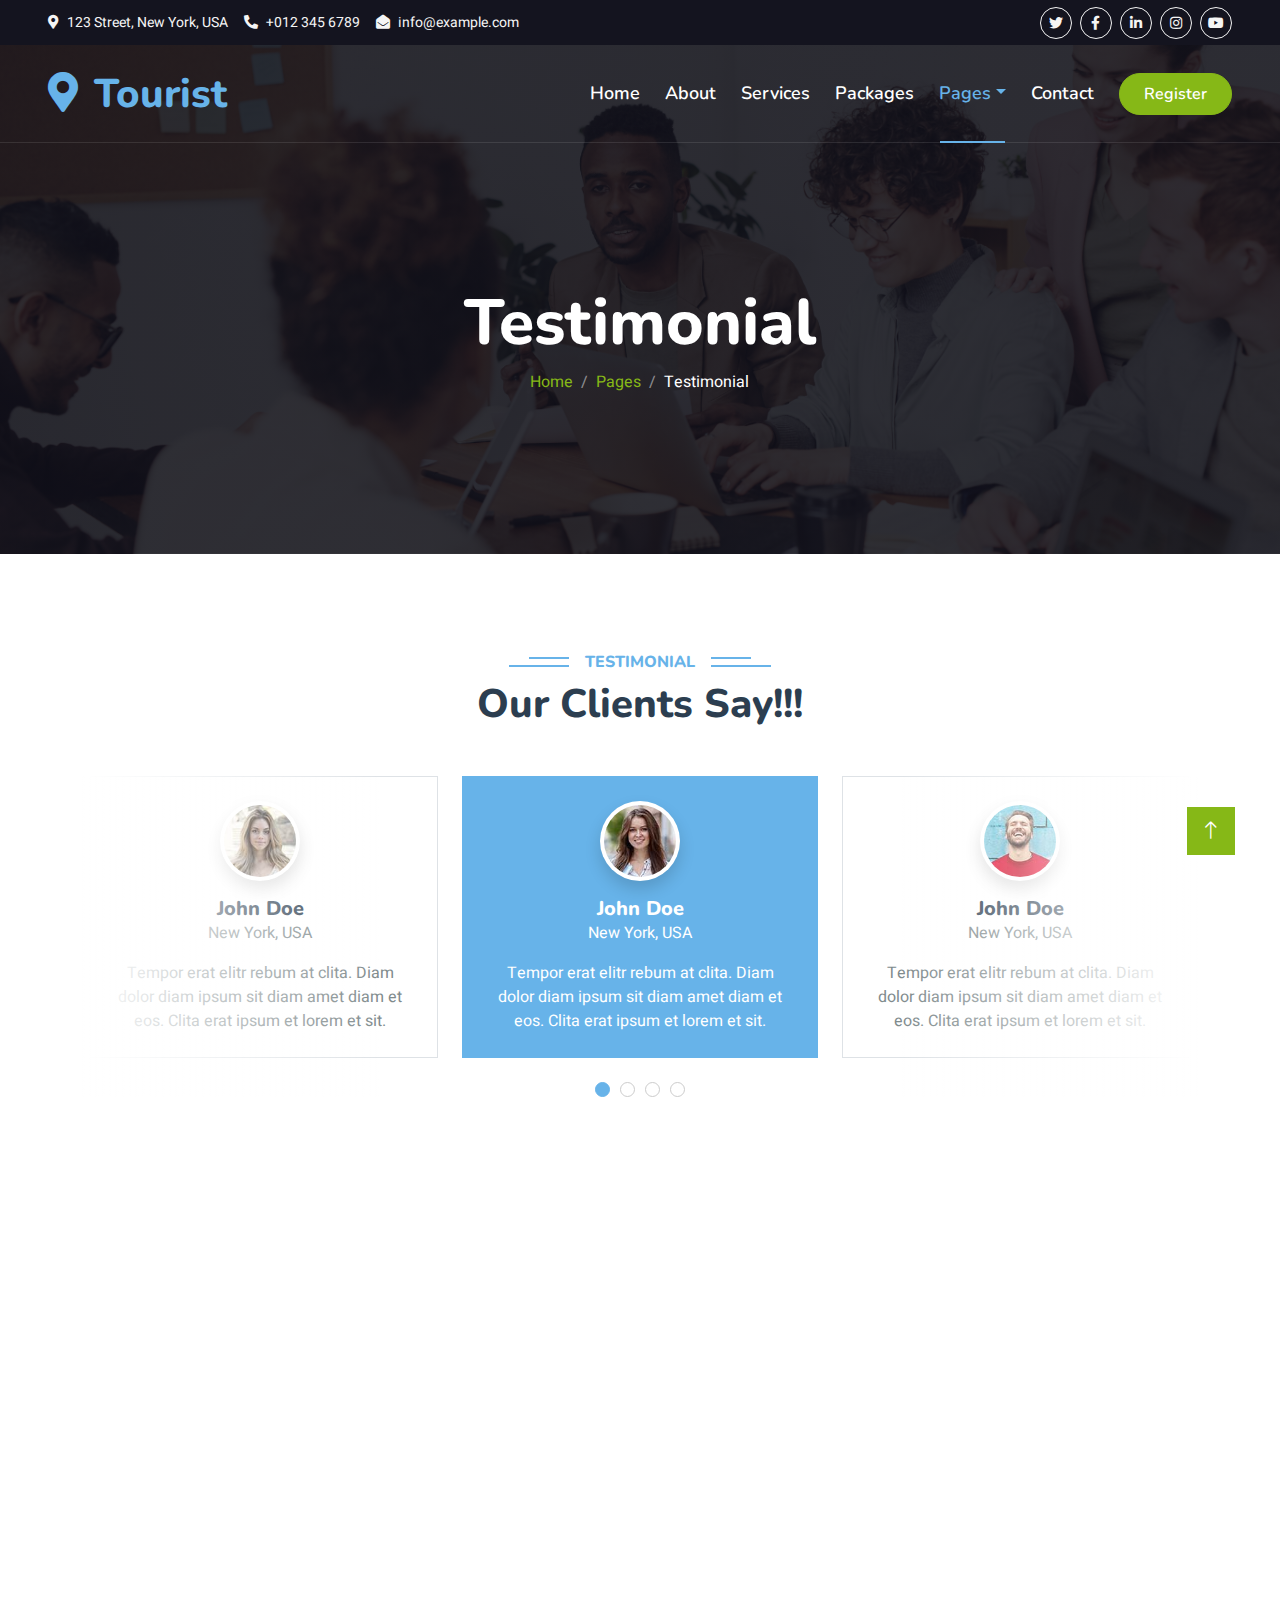
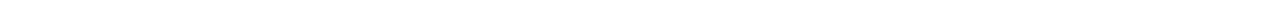
<file: testimonial.html>
<!DOCTYPE html>
<html lang="en">

<head>
    <meta charset="utf-8">
    <title>Tourist - Travel Agency HTML Template</title>
    <meta content="width=device-width, initial-scale=1.0" name="viewport">
    <meta content="" name="keywords">
    <meta content="" name="description">

    <!-- Favicon -->
    <link href="img/favicon.ico" rel="icon">

    <!-- Google Web Fonts -->
    <link rel="preconnect" href="https://fonts.googleapis.com">
    <link rel="preconnect" href="https://fonts.gstatic.com" crossorigin>
    <link href="https://fonts.googleapis.com/css2?family=Heebo:wght@400;500;600&family=Nunito:wght@600;700;800&display=swap" rel="stylesheet">

    <!-- Icon Font Stylesheet -->
    <link href="https://cdnjs.cloudflare.com/ajax/libs/font-awesome/5.10.0/css/all.min.css" rel="stylesheet">
    <link href="https://cdn.jsdelivr.net/npm/bootstrap-icons@1.4.1/font/bootstrap-icons.css" rel="stylesheet">

    <!-- Libraries Stylesheet -->
    <link href="lib/animate/animate.min.css" rel="stylesheet">
    <link href="lib/owlcarousel/assets/owl.carousel.min.css" rel="stylesheet">
    <link href="lib/tempusdominus/css/tempusdominus-bootstrap-4.min.css" rel="stylesheet" />

    <!-- Customized Bootstrap Stylesheet -->
    <link href="css/bootstrap.min.css" rel="stylesheet">

    <!-- Template Stylesheet -->
    <link href="css/style.css" rel="stylesheet">
</head>

<body>
    <!-- Spinner Start -->
    <div id="spinner" class="show bg-white position-fixed translate-middle w-100 vh-100 top-50 start-50 d-flex align-items-center justify-content-center">
        <div class="spinner-border text-primary" style="width: 3rem; height: 3rem;" role="status">
            <span class="sr-only">Loading...</span>
        </div>
    </div>
    <!-- Spinner End -->


    <!-- Topbar Start -->
    <div class="container-fluid bg-dark px-5 d-none d-lg-block">
        <div class="row gx-0">
            <div class="col-lg-8 text-center text-lg-start mb-2 mb-lg-0">
                <div class="d-inline-flex align-items-center" style="height: 45px;">
                    <small class="me-3 text-light"><i class="fa fa-map-marker-alt me-2"></i>123 Street, New York, USA</small>
                    <small class="me-3 text-light"><i class="fa fa-phone-alt me-2"></i>+012 345 6789</small>
                    <small class="text-light"><i class="fa fa-envelope-open me-2"></i>info@example.com</small>
                </div>
            </div>
            <div class="col-lg-4 text-center text-lg-end">
                <div class="d-inline-flex align-items-center" style="height: 45px;">
                    <a class="btn btn-sm btn-outline-light btn-sm-square rounded-circle me-2" href=""><i class="fab fa-twitter fw-normal"></i></a>
                    <a class="btn btn-sm btn-outline-light btn-sm-square rounded-circle me-2" href=""><i class="fab fa-facebook-f fw-normal"></i></a>
                    <a class="btn btn-sm btn-outline-light btn-sm-square rounded-circle me-2" href=""><i class="fab fa-linkedin-in fw-normal"></i></a>
                    <a class="btn btn-sm btn-outline-light btn-sm-square rounded-circle me-2" href=""><i class="fab fa-instagram fw-normal"></i></a>
                    <a class="btn btn-sm btn-outline-light btn-sm-square rounded-circle" href=""><i class="fab fa-youtube fw-normal"></i></a>
                </div>
            </div>
        </div>
    </div>
    <!-- Topbar End -->


    <!-- Navbar & Hero Start -->
    <div class="container-fluid position-relative p-0">
        <nav class="navbar navbar-expand-lg navbar-light px-4 px-lg-5 py-3 py-lg-0">
            <a href="" class="navbar-brand p-0">
                <h1 class="text-primary m-0"><i class="fa fa-map-marker-alt me-3"></i>Tourist</h1>
                <!-- <img src="img/logo.png" alt="Logo"> -->
            </a>
            <button class="navbar-toggler" type="button" data-bs-toggle="collapse" data-bs-target="#navbarCollapse">
                <span class="fa fa-bars"></span>
            </button>
            <div class="collapse navbar-collapse" id="navbarCollapse">
                <div class="navbar-nav ms-auto py-0">
                    <a href="index.html" class="nav-item nav-link">Home</a>
                    <a href="about.html" class="nav-item nav-link">About</a>
                    <a href="service.html" class="nav-item nav-link">Services</a>
                    <a href="package.html" class="nav-item nav-link">Packages</a>
                    <div class="nav-item dropdown">
                        <a href="#" class="nav-link dropdown-toggle active" data-bs-toggle="dropdown">Pages</a>
                        <div class="dropdown-menu m-0">
                            <a href="destination.html" class="dropdown-item">Destination</a>
                            <a href="booking.html" class="dropdown-item">Booking</a>
                            <a href="team.html" class="dropdown-item">Travel Guides</a>
                            <a href="testimonial.html" class="dropdown-item active">Testimonial</a>
                            <a href="404.html" class="dropdown-item">404 Page</a>
                        </div>
                    </div>
                    <a href="contact.html" class="nav-item nav-link">Contact</a>
                </div>
                <a href="" class="btn btn-primary rounded-pill py-2 px-4">Register</a>
            </div>
        </nav>

        <div class="container-fluid bg-primary py-5 mb-5 hero-header">
            <div class="container py-5">
                <div class="row justify-content-center py-5">
                    <div class="col-lg-10 pt-lg-5 mt-lg-5 text-center">
                        <h1 class="display-3 text-white animated slideInDown">Testimonial</h1>
                        <nav aria-label="breadcrumb">
                            <ol class="breadcrumb justify-content-center">
                                <li class="breadcrumb-item"><a href="#">Home</a></li>
                                <li class="breadcrumb-item"><a href="#">Pages</a></li>
                                <li class="breadcrumb-item text-white active" aria-current="page">Testimonial</li>
                            </ol>
                        </nav>
                    </div>
                </div>
            </div>
        </div>
    </div>
    <!-- Navbar & Hero End -->


    <!-- Testimonial Start -->
    <div class="container-xxl py-5 wow fadeInUp" data-wow-delay="0.1s">
        <div class="container">
            <div class="text-center">
                <h6 class="section-title bg-white text-center text-primary px-3">Testimonial</h6>
                <h1 class="mb-5">Our Clients Say!!!</h1>
            </div>
            <div class="owl-carousel testimonial-carousel position-relative">
                <div class="testimonial-item bg-white text-center border p-4">
                    <img class="bg-white rounded-circle shadow p-1 mx-auto mb-3" src="img/testimonial-1.jpg" style="width: 80px; height: 80px;">
                    <h5 class="mb-0">John Doe</h5>
                    <p>New York, USA</p>
                    <p class="mb-0">Tempor erat elitr rebum at clita. Diam dolor diam ipsum sit diam amet diam et eos. Clita erat ipsum et lorem et sit.</p>
                </div>
                <div class="testimonial-item bg-white text-center border p-4">
                    <img class="bg-white rounded-circle shadow p-1 mx-auto mb-3" src="img/testimonial-2.jpg" style="width: 80px; height: 80px;">
                    <h5 class="mb-0">John Doe</h5>
                    <p>New York, USA</p>
                    <p class="mt-2 mb-0">Tempor erat elitr rebum at clita. Diam dolor diam ipsum sit diam amet diam et eos. Clita erat ipsum et lorem et sit.</p>
                </div>
                <div class="testimonial-item bg-white text-center border p-4">
                    <img class="bg-white rounded-circle shadow p-1 mx-auto mb-3" src="img/testimonial-3.jpg" style="width: 80px; height: 80px;">
                    <h5 class="mb-0">John Doe</h5>
                    <p>New York, USA</p>
                    <p class="mt-2 mb-0">Tempor erat elitr rebum at clita. Diam dolor diam ipsum sit diam amet diam et eos. Clita erat ipsum et lorem et sit.</p>
                </div>
                <div class="testimonial-item bg-white text-center border p-4">
                    <img class="bg-white rounded-circle shadow p-1 mx-auto mb-3" src="img/testimonial-4.jpg" style="width: 80px; height: 80px;">
                    <h5 class="mb-0">John Doe</h5>
                    <p>New York, USA</p>
                    <p class="mt-2 mb-0">Tempor erat elitr rebum at clita. Diam dolor diam ipsum sit diam amet diam et eos. Clita erat ipsum et lorem et sit.</p>
                </div>
            </div>
        </div>
    </div>
    <!-- Testimonial End -->
        

    <!-- Footer Start -->
    <div class="container-fluid bg-dark text-light footer pt-5 mt-5 wow fadeIn" data-wow-delay="0.1s">
        <div class="container py-5">
            <div class="row g-5">
                <div class="col-lg-3 col-md-6">
                    <h4 class="text-white mb-3">Company</h4>
                    <a class="btn btn-link" href="">About Us</a>
                    <a class="btn btn-link" href="">Contact Us</a>
                    <a class="btn btn-link" href="">Privacy Policy</a>
                    <a class="btn btn-link" href="">Terms & Condition</a>
                    <a class="btn btn-link" href="">FAQs & Help</a>
                </div>
                <div class="col-lg-3 col-md-6">
                    <h4 class="text-white mb-3">Contact</h4>
                    <p class="mb-2"><i class="fa fa-map-marker-alt me-3"></i>123 Street, New York, USA</p>
                    <p class="mb-2"><i class="fa fa-phone-alt me-3"></i>+012 345 67890</p>
                    <p class="mb-2"><i class="fa fa-envelope me-3"></i>info@example.com</p>
                    <div class="d-flex pt-2">
                        <a class="btn btn-outline-light btn-social" href=""><i class="fab fa-twitter"></i></a>
                        <a class="btn btn-outline-light btn-social" href=""><i class="fab fa-facebook-f"></i></a>
                        <a class="btn btn-outline-light btn-social" href=""><i class="fab fa-youtube"></i></a>
                        <a class="btn btn-outline-light btn-social" href=""><i class="fab fa-linkedin-in"></i></a>
                    </div>
                </div>
                <div class="col-lg-3 col-md-6">
                    <h4 class="text-white mb-3">Gallery</h4>
                    <div class="row g-2 pt-2">
                        <div class="col-4">
                            <img class="img-fluid bg-light p-1" src="img/package-1.jpg" alt="">
                        </div>
                        <div class="col-4">
                            <img class="img-fluid bg-light p-1" src="img/package-2.jpg" alt="">
                        </div>
                        <div class="col-4">
                            <img class="img-fluid bg-light p-1" src="img/package-3.jpg" alt="">
                        </div>
                        <div class="col-4">
                            <img class="img-fluid bg-light p-1" src="img/package-2.jpg" alt="">
                        </div>
                        <div class="col-4">
                            <img class="img-fluid bg-light p-1" src="img/package-3.jpg" alt="">
                        </div>
                        <div class="col-4">
                            <img class="img-fluid bg-light p-1" src="img/package-1.jpg" alt="">
                        </div>
                    </div>
                </div>
                <div class="col-lg-3 col-md-6">
                    <h4 class="text-white mb-3">Newsletter</h4>
                    <p>Dolor amet sit justo amet elitr clita ipsum elitr est.</p>
                    <div class="position-relative mx-auto" style="max-width: 400px;">
                        <input class="form-control border-primary w-100 py-3 ps-4 pe-5" type="text" placeholder="Your email">
                        <button type="button" class="btn btn-primary py-2 position-absolute top-0 end-0 mt-2 me-2">SignUp</button>
                    </div>
                </div>
            </div>
        </div>
        <div class="container">
            <div class="copyright">
                <div class="row">
                    <div class="col-md-6 text-center text-md-start mb-3 mb-md-0">
                        &copy; <a class="border-bottom" href="#">Your Site Name</a>, All Right Reserved.

                        <!--/*** This template is free as long as you keep the footer author’s credit link/attribution link/backlink. If you'd like to use the template without the footer author’s credit link/attribution link/backlink, you can purchase the Credit Removal License from "https://htmlcodex.com/credit-removal". Thank you for your support. ***/-->
                        Designed By <a class="border-bottom" href="https://htmlcodex.com">HTML Codex</a>
                    </div>
                    <div class="col-md-6 text-center text-md-end">
                        <div class="footer-menu">
                            <a href="">Home</a>
                            <a href="">Cookies</a>
                            <a href="">Help</a>
                            <a href="">FQAs</a>
                        </div>
                    </div>
                </div>
            </div>
        </div>
    </div>
    <!-- Footer End -->


    <!-- Back to Top -->
    <a href="#" class="btn btn-lg btn-primary btn-lg-square back-to-top"><i class="bi bi-arrow-up"></i></a>


    <!-- JavaScript Libraries -->
    <script src="https://code.jquery.com/jquery-3.4.1.min.js"></script>
    <script src="https://cdn.jsdelivr.net/npm/bootstrap@5.0.0/dist/js/bootstrap.bundle.min.js"></script>
    <script src="lib/wow/wow.min.js"></script>
    <script src="lib/easing/easing.min.js"></script>
    <script src="lib/waypoints/waypoints.min.js"></script>
    <script src="lib/owlcarousel/owl.carousel.min.js"></script>
    <script src="lib/tempusdominus/js/moment.min.js"></script>
    <script src="lib/tempusdominus/js/moment-timezone.min.js"></script>
    <script src="lib/tempusdominus/js/tempusdominus-bootstrap-4.min.js"></script>

    <!-- Template Javascript -->
    <script src="js/main.js"></script>
</body>

</html>
</file>
<file: css/style.css>
/********** Template CSS **********/
:root {
    --primary: #67b3e9;
    --secondary: #fe7b00;
    --light: #F5F5F5;
    --dark: #14141F;
}

.fw-medium {
    font-weight: 600 !important;
}

.fw-semi-bold {
    font-weight: 700 !important;
}

.back-to-top {
    position: fixed;
    display: none;
    right: 45px;
    bottom: 45px;
    z-index: 99;
}


/*** Spinner ***/
#spinner {
    opacity: 0;
    visibility: hidden;
    transition: opacity .5s ease-out, visibility 0s linear .5s;
    z-index: 99999;
}

#spinner.show {
    transition: opacity .5s ease-out, visibility 0s linear 0s;
    visibility: visible;
    opacity: 1;
}


/*** Button ***/
.btn {
    font-family: 'Nunito', sans-serif;
    font-weight: 600;
    transition: .5s;
}

.btn.btn-primary,
.btn.btn-secondary {
    color: #FFFFFF;
}

.btn-square {
    width: 38px;
    height: 38px;
}

.btn-sm-square {
    width: 32px;
    height: 32px;
}

.btn-lg-square {
    width: 48px;
    height: 48px;
}

.btn-square,
.btn-sm-square,
.btn-lg-square {
    padding: 0;
    display: flex;
    align-items: center;
    justify-content: center;
    font-weight: normal;
    border-radius: 0px;
}


/*** Navbar ***/
.navbar-light .navbar-nav .nav-link {
    font-family: 'Nunito', sans-serif;
    position: relative;
    margin-right: 25px;
    padding: 35px 0;
    color: #FFFFFF !important;
    font-size: 18px;
    font-weight: 600;
    outline: none;
    transition: .5s;
}

.sticky-top.navbar-light .navbar-nav .nav-link {
    padding: 20px 0;
    color: var(--dark) !important;
}

.navbar-light .navbar-nav .nav-link:hover,
.navbar-light .navbar-nav .nav-link.active {
    color: #67b3e9 !important;
}

.navbar-light .navbar-brand img {
    max-height: 60px;
    transition: .5s;
}

.sticky-top.navbar-light .navbar-brand img {
    max-height: 45px;
}

@media (max-width: 991.98px) {
    .sticky-top.navbar-light {
        position: relative;
        background: #FFFFFF;
    }

    .navbar-light .navbar-collapse {
        margin-top: 15px;
        border-top: 1px solid #DDDDDD;
    }

    .navbar-light .navbar-nav .nav-link,
    .sticky-top.navbar-light .navbar-nav .nav-link {
        padding: 10px 0;
        margin-left: 0;
        color: var(--dark) !important;
    }

    .navbar-light .navbar-brand img {
        max-height: 45px;
    }
}

@media (min-width: 992px) {
    .navbar-light {
        position: absolute;
        width: 100%;
        top: 0;
        left: 0;
        border-bottom: 1px solid rgba(256, 256, 256, .1);
        z-index: 999;
    }
    
    .sticky-top.navbar-light {
        position: fixed;
        background: #FFFFFF;
    }

    .navbar-light .navbar-nav .nav-link::before {
        position: absolute;
        content: "";
        width: 0;
        height: 2px;
        bottom: -1px;
        left: 50%;
        background: var(--primary);
        transition: .5s;
    }

    .navbar-light .navbar-nav .nav-link:hover::before,
    .navbar-light .navbar-nav .nav-link.active::before {
        width: calc(100% - 2px);
        left: 1px;
    }

    .navbar-light .navbar-nav .nav-link.nav-contact::before {
        display: none;
    }
}


/*** Hero Header ***/
.hero-header {
    background: linear-gradient(rgba(20, 20, 31, .7), rgba(20, 20, 31, .7)), url(../img/2.png);
    background-position: center center;
    background-repeat: no-repeat;
    background-size: cover;
}

.breadcrumb-item + .breadcrumb-item::before {
    color: rgba(255, 255, 255, .5);
}


/*** Section Title ***/
.section-title {
    position: relative;
    display: inline-block;
    text-transform: uppercase;
}

.section-title::before {
    position: absolute;
    content: "";
    width: calc(100% + 80px);
    height: 2px;
    top: 4px;
    left: -40px;
    background: var(--primary);
    z-index: -1;
}

.section-title::after {
    position: absolute;
    content: "";
    width: calc(100% + 120px);
    height: 2px;
    bottom: 5px;
    left: -60px;
    background: var(--primary);
    z-index: -1;
}

.section-title.text-start::before {
    width: calc(100% + 40px);
    left: 0;
}

.section-title.text-start::after {
    width: calc(100% + 60px);
    left: 0;
}


/*** Service ***/
.service-item {
    box-shadow: 0 0 45px rgba(0, 0, 0, .08);
    transition: .5s;
}

.service-item:hover {
    background: var(--primary);
}

.service-item * {
    transition: .5s;
}

.service-item:hover * {
    color: var(--light) !important;
}


/*** Destination ***/
.destination img {
    transition: .5s;
}

.destination a:hover img {
    transform: scale(1.1);
}


/*** Package ***/
.package-item {
    box-shadow: 0 0 45px rgba(0, 0, 0, .08);
}

.package-item img {
    transition: .5s;
}

.package-item:hover img {
    transform: scale(1.1);
}


/*** Booking ***/
.booking {
    background: linear-gradient(rgba(15, 23, 43, .7), rgba(15, 23, 43, .7)), url(../img/55.png);
    background-position: center center;
    background-repeat: no-repeat;
    background-size: cover;
}


/*** Team ***/
.team-item {
    box-shadow: 0 0 45px rgba(0, 0, 0, .08);
}

.team-item img {
    transition: .5s;
}

.team-item:hover img {
    transform: scale(1.1);
}

.team-item .btn {
    background: #FFFFFF;
    color: var(--primary);
    border-radius: 20px;
    border-bottom: 1px solid var(--primary);
}

.team-item .btn:hover {
    background: var(--primary);
    color: #FFFFFF;
}


/*** Testimonial ***/
.testimonial-carousel::before {
    position: absolute;
    content: "";
    top: 0;
    left: 0;
    height: 100%;
    width: 0;
    background: linear-gradient(to right, rgba(255, 255, 255, 1) 0%, rgba(255, 255, 255, 0) 100%);
    z-index: 1;
}

.testimonial-carousel::after {
    position: absolute;
    content: "";
    top: 0;
    right: 0;
    height: 100%;
    width: 0;
    background: linear-gradient(to left, rgba(255, 255, 255, 1) 0%, rgba(255, 255, 255, 0) 100%);
    z-index: 1;
}

@media (min-width: 768px) {
    .testimonial-carousel::before,
    .testimonial-carousel::after {
        width: 200px;
    }
}

@media (min-width: 992px) {
    .testimonial-carousel::before,
    .testimonial-carousel::after {
        width: 300px;
    }
}

.testimonial-carousel .owl-item .testimonial-item,
.testimonial-carousel .owl-item.center .testimonial-item * {
    transition: .5s;
}

.testimonial-carousel .owl-item.center .testimonial-item {
    background: var(--primary) !important;
    border-color: var(--primary) !important;
}

.testimonial-carousel .owl-item.center .testimonial-item * {
    color: #FFFFFF !important;
}

.testimonial-carousel .owl-dots {
    margin-top: 24px;
    display: flex;
    align-items: flex-end;
    justify-content: center;
}

.testimonial-carousel .owl-dot {
    position: relative;
    display: inline-block;
    margin: 0 5px;
    width: 15px;
    height: 15px;
    border: 1px solid #CCCCCC;
    border-radius: 15px;
    transition: .5s;
}

.testimonial-carousel .owl-dot.active {
    background: var(--primary);
    border-color: var(--primary);
}


/*** Footer ***/
.footer .btn.btn-social {
    margin-right: 5px;
    width: 35px;
    height: 35px;
    display: flex;
    align-items: center;
    justify-content: center;
    color: var(--light);
    font-weight: normal;
    border: 1px solid #FFFFFF;
    border-radius: 35px;
    transition: .3s;
}

.footer .btn.btn-social:hover {
    color: var(--primary);
}

.footer .btn.btn-link {
    display: block;
    margin-bottom: 5px;
    padding: 0;
    text-align: left;
    color: #FFFFFF;
    font-size: 15px;
    font-weight: normal;
    text-transform: capitalize;
    transition: .3s;
}

.footer .btn.btn-link::before {
    position: relative;
    content: "\f105";
    font-family: "Font Awesome 5 Free";
    font-weight: 900;
    margin-right: 10px;
}

.footer .btn.btn-link:hover {
    letter-spacing: 1px;
    box-shadow: none;
}

.footer .copyright {
    padding: 25px 0;
    font-size: 15px;
    border-top: 1px solid rgba(256, 256, 256, .1);
}

.footer .copyright a {
    color: var(--light);
}

.footer .footer-menu a {
    margin-right: 15px;
    padding-right: 15px;
    border-right: 1px solid rgba(255, 255, 255, .1);
}

.footer .footer-menu a:last-child {
    margin-right: 0;
    padding-right: 0;
    border-right: none;
}
</file>
